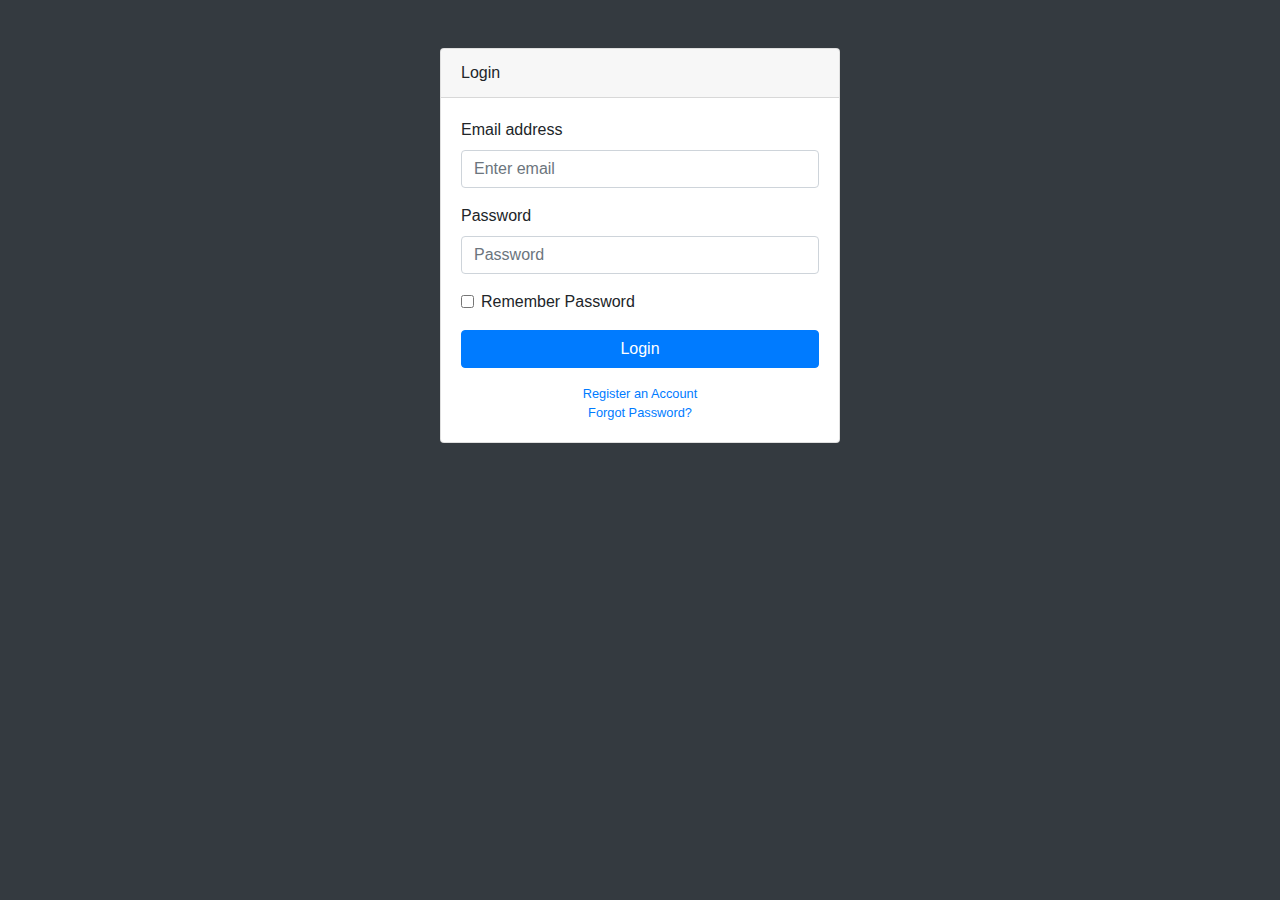
<file: docs/admin/index.html>
<!DOCTYPE html>
<html lang="en">

<head>
  <meta charset="utf-8">
  <meta http-equiv="X-UA-Compatible" content="IE=edge">
  <meta name="viewport" content="width=device-width, initial-scale=1, shrink-to-fit=no">
  <meta name="description" content="">
  <meta name="author" content="">
  <title>SB Admin - Start Bootstrap Template</title>
  <!-- Bootstrap core CSS-->
  <link href="vendor/bootstrap/css/bootstrap.min.css" rel="stylesheet">
  <!-- Custom fonts for this template-->
  <link href="vendor/font-awesome/css/font-awesome.min.css" rel="stylesheet" type="text/css">
  <!-- Custom styles for this template-->
  <link href="css/sb-admin.css" rel="stylesheet">
</head>

<body class="bg-dark">
  <div class="container">
    <div class="card card-login mx-auto mt-5">
      <div class="card-header">Login</div>
      <div class="card-body">
        <form>
          <div class="form-group">
            <label for="exampleInputEmail1">Email address</label>
            <input class="form-control" id="exampleInputEmail1" type="email" aria-describedby="emailHelp" placeholder="Enter email">
          </div>
          <div class="form-group">
            <label for="exampleInputPassword1">Password</label>
            <input class="form-control" id="exampleInputPassword1" type="password" placeholder="Password">
          </div>
          <div class="form-group">
            <div class="form-check">
              <label class="form-check-label">
                <input class="form-check-input" type="checkbox"> Remember Password</label>
            </div>
          </div>
          <a class="btn btn-primary btn-block" href="index2.html">Login</a>
        </form>
        <div class="text-center">
          <a class="d-block small mt-3" href="register.html">Register an Account</a>
          <a class="d-block small" href="forgot-password.html">Forgot Password?</a>
        </div>
      </div>
    </div>
  </div>
  <!-- Bootstrap core JavaScript-->
  <script src="vendor/jquery/jquery.min.js"></script>
  <script src="vendor/bootstrap/js/bootstrap.bundle.min.js"></script>
  <!-- Core plugin JavaScript-->
  <script src="vendor/jquery-easing/jquery.easing.min.js"></script>
</body>

</html>
</file>
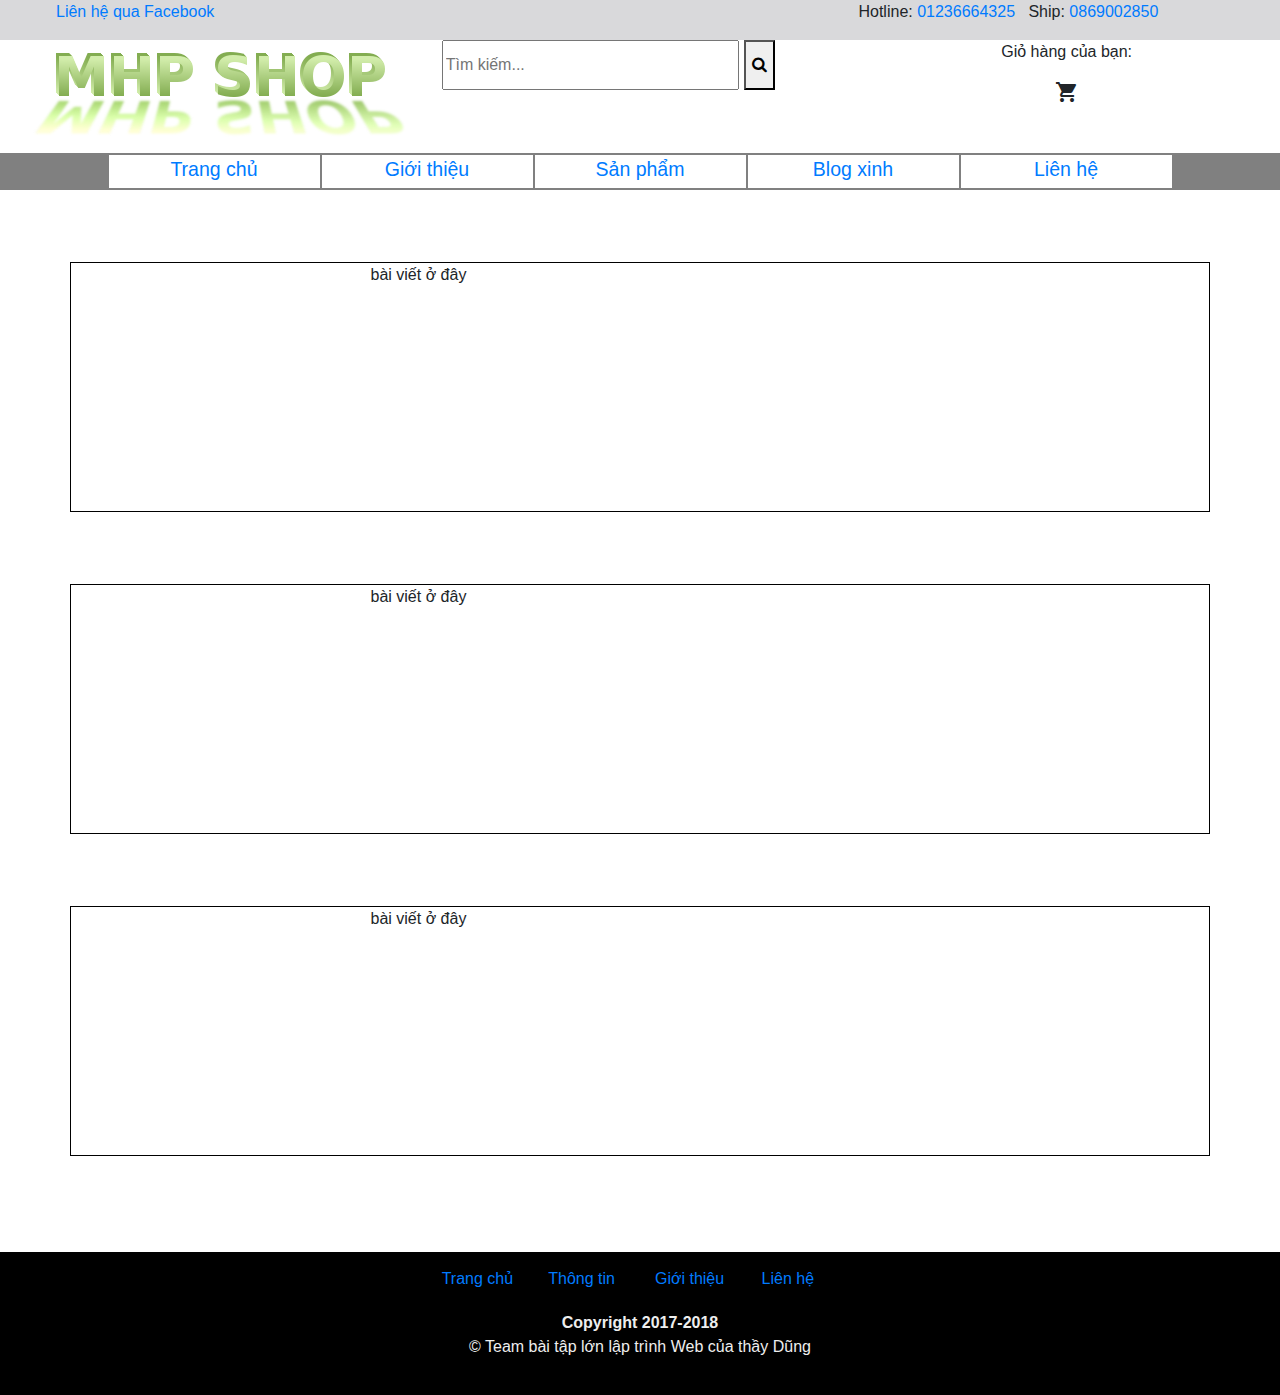
<file: docs/Blog.html>
<!DOCTYPE html>
<html>
<head>
	<title>Trang blog</title>
	<meta charset="UTF-8"/>
	<meta name="viewport" content="width=device-width, initial-scale=1, maximum-scale=1, user-scalable=no">
	<script src="lib/bootstrap4/js/bootstrap.min.js" type="text/javascript" charset="utf-8" async defer></script>
	<link rel="stylesheet" type="text/css" href="lib/bootstrap4/css/bootstrap.min.css">
	<link rel="stylesheet" type="text/css" href="style/styleindex.css">
	<link href="https://fonts.googleapis.com/icon?family=Material+Icons" rel="stylesheet">
	<link href="admin/vendor/font-awesome/css/font-awesome.min.css" rel="stylesheet" type="text/css">
</head>
<body>
	<div class="container-fluid">
		<div class="row header1"> <!-- FB và liên hệ-->

				<div  style="padding: 0px 56px;" class="col-md-5">
					<p>
						<a href="https://facebook.com/minhmui2908">Liên hệ qua Facebook</a>
					</p>

				</div>
				<div class="col-md-1">
					<!-- không có gì cả-->


				</div>


				<div style = "text-align: right;" class="col-md-5">
				<p>
					<span>
						Hotline:  	<span style = "color: blue;"><a href="tel:01236664325">01236664325</a></span>
					</span>
					&nbsp;
					<span>
						Ship:  	<span style = "color: blue;"><a href="tel:0869002850">0869002850</a></span>
					</span>


				</p>
			</div>
			</div>
				<div class="row header2"  > <!-- banner + search bar + giỏ hàng -->
				<div class="col-md-4 ">
					<!-- Logo banner cửa hàng ở đây -->
					<img src="images/logo.png" alt="logo cửa hàng ở đây">
				</div>

				<div class="col-md-4">

					<form action="">
						<input type="text" id="searchbar" placeholder="Tìm kiếm..." name="search" >
						<button type="submit" style="height: 50px"> <i class="fa fa-search"></i> </button>
					</form>
				</div>

				<div class="col-md-4" style="text-align: center;">

					<p>Giỏ hàng của bạn:</p>
					<i class="material-icons">&#xe547;</i>
				</div>
				
			</div>
			
			<div class="row navimenu">
				<div class="col-md-1"></div>
				<div class="col-md-2 navibutton"><a href="Index.html">Trang chủ</a></div>
				<div class="col-md-2 navibutton"><a href="GioiThieu.html">Giới thiệu</a></div>
				<div class="col-md-2 navibutton"><a href="SanPham.html">Sản phẩm</a></div>
				<div class="col-md-2 navibutton"><a href="Blog.html">Blog xinh</a></div>
				<div class="col-md-2 navibutton"><a href="LienHe.html">Liên hệ</a></div>
				<div class="col-md-1"></div>
			</div>
			<br>
			<br>
			<br>
			

			
			<div class="container">
				<div class="row post">
					<div class="col-md-3">
						
					</div>
					<div class="col-md-9">
						bài viết ở đây
					</div>
				</div>
				<br>
				<br>
				<br>
				

				<div class="row post">
					<div class="col-md-3">
						
					</div>
					<div class="col-md-9">
						bài viết ở đây
					</div>
				</div>
				<br>
				<br>
				<br>


				<div class="row post">
					<div class="col-md-3">
						
					</div>
					<div class="col-md-9">
						bài viết ở đây
					</div>
				</div>
			</div>



			<br>
			<br>

			<br>

<br><div style = "padding-top: 15px;" class="row copyrightfooter">
	<!-- Đoạn này viết foot dưới cùng của tất cả các trang-->
	<div class="col-md-1"></div>
	<div class="col-md-1"></div>
	<div class="col-md-1"></div>
	<div class="col-md-1"></div>
	<div class="col-md-1"><a href="Index.html">Trang chủ</a></div>
	<div class="col-md-1"><a href="Index.html">Thông tin</a></div>
	<div class="col-md-1"><a href="GioiThieu.html">Giới thiệu</a></div>
	<div class="col-md-1"><a href="LienHe.html">Liên hệ</a></div>


		<div style = "text-align: center;margin: 20px 0px;color: #eee;" class="col-md-12"><p >
			<b>Copyright 2017-2018 </b>
			<br>&copy; Team bài tập lớn lập trình Web của thầy Dũng
		</p></div>



</div>

			<script src="JS/jsindex.js" type="text/javascript" charset="utf-8" async defer></script>
		</div>
	</body>
	</html>
</file>
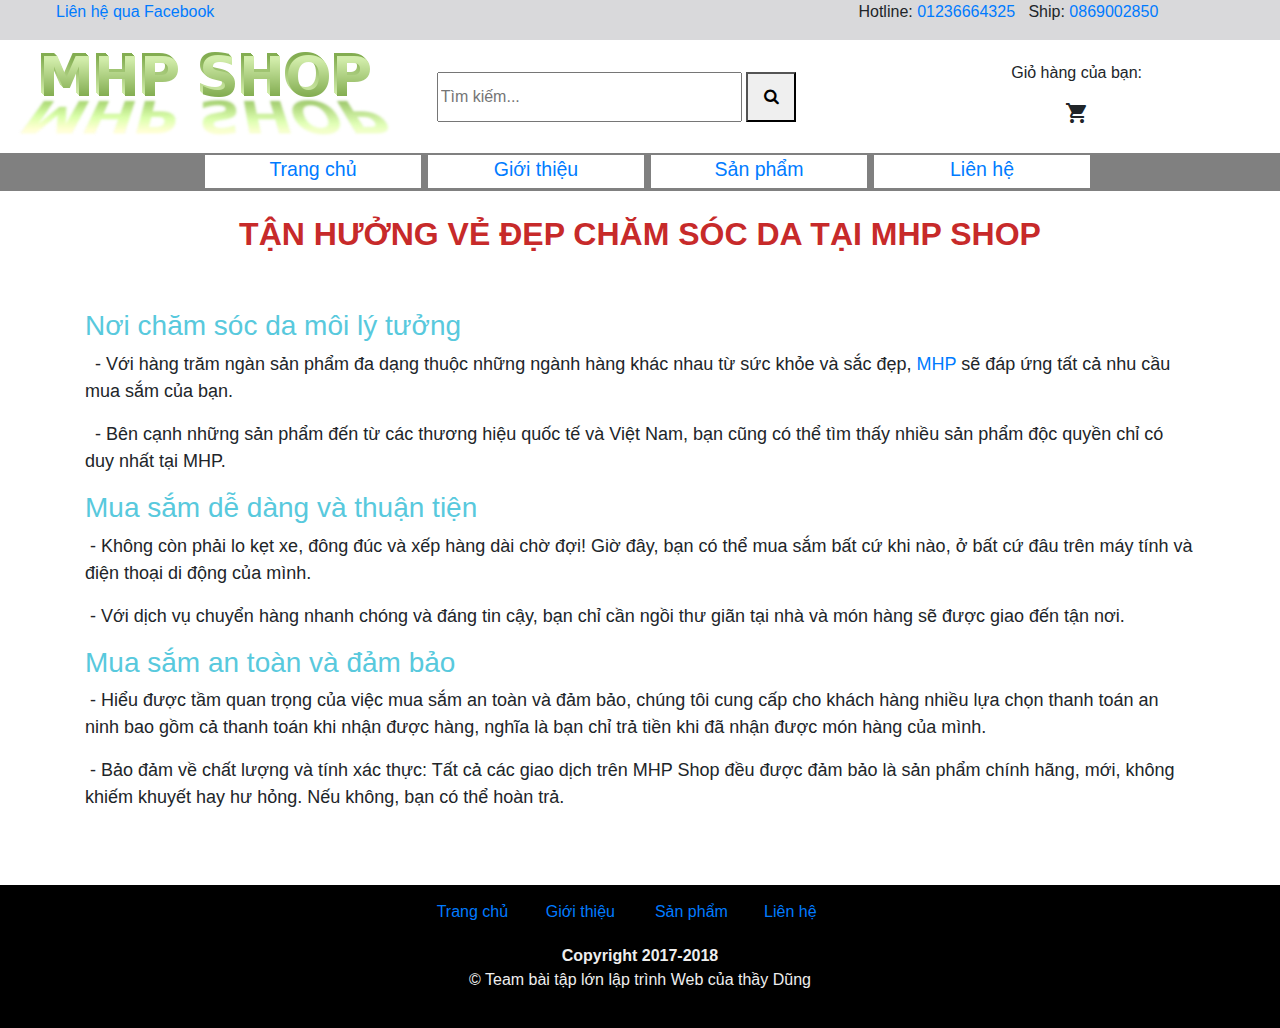
<file: docs/GioiThieu.html>
<!DOCTYPE html>
<html>
<head>
	<title>Trang giới thiệu</title>
	<meta charset="UTF-8"/>
	<meta name="viewport" content="width=device-width, initial-scale=1, maximum-scale=1, user-scalable=no">
	<script src="lib/bootstrap4/js/bootstrap.min.js" type="text/javascript" charset="utf-8" async defer></script>
	<link rel="stylesheet" type="text/css" href="lib/bootstrap4/css/bootstrap.min.css">
	<link rel="stylesheet" type="text/css" href="style/styleindex.css">
	<link href="https://fonts.googleapis.com/icon?family=Material+Icons" rel="stylesheet">
	<link href="admin/vendor/font-awesome/css/font-awesome.min.css" rel="stylesheet" type="text/css">
</head>
<body>
	<div class="container-fluid">
		<div class="row header1"> <!-- FB và liên hệ-->

			<div style="padding: 0px 56px;" class="col-md-5">
				<p>
					<a href="https://facebook.com/minhmui2908">Liên hệ qua Facebook</a>
				</p>

			</div>
			<div class="col-md-1"></div>
			

			<div style = "text-align: right;" class="col-md-5">
				<p>
					<span>
						Hotline:  	<span style = "color: blue;"><a href="tel:01236664325">01236664325</a></span>
					</span>
					&nbsp;
					<span>
						Ship:  	<span style = "color: blue;"><a href="tel:0869002850">0869002850</a></span>
					</span>


				</p>
			</div>
		</div>

	</div>
	<div class="row header2"  > <!-- banner + search bar + giỏ hàng -->
		<div class="col-md-4 " style="margin: auto;">
			<!-- Logo banner cửa hàng ở đây -->
			<img src="images/logo.png" alt="logo cửa hàng ở đây">
		</div>

		<div class="col-md-4" style="margin: auto;">

			<form action="">
				<input type="text" id="searchbar" placeholder="Tìm kiếm..." name="search" >
				<button type="submit" style="height: 50px; width: 50px; "> <i class="fa fa-search"></i> </button>
			</form>
		</div>

		<div class="col-md-4" style="text-align: center; margin: auto;">

			<p>Giỏ hàng của bạn:</p>
			<i class="material-icons">&#xe547;</i>
		</div>

	</div>

	<div class="row navimenu">
		<div class="col-md-2"></div>
		<div class="col-md-2 navibutton" style=" margin-right: 5px;"><a href="Index.html">Trang chủ</a></div>
		<div class="col-md-2 navibutton" style=" margin-right: 5px;"><a href="GioiThieu.html">Giới thiệu</a></div>
		<div class="col-md-2 navibutton" style=" margin-right: 5px;"><a href="SanPham.html">Sản phẩm</a></div>
		<div class="col-md-2 navibutton" style=" margin-right: 5px;"><a href="LienHe.html">Liên hệ</a></div>
		<div class="col-md-2"></div>
	</div>
	<br>
	<div class="container" class="col-sm-12">
		<div class="row">
			<div class="col-sm-12 center-column">

				<div style="padding-bottom: 10px">
					<h2 style="text-align: center;color:rgb(199, 42, 42) ">
						<b>
							<p>
								TẬN HƯỞNG VẺ ĐẸP CHĂM SÓC DA TẠI MHP SHOP
							</p>
						</b>
					</h2>
					<p style="text-align: center; ">
						<font face="Arial"><br></font>
					</p>
					<h3 style="color:rgb(88, 201, 221)">
						<font face="Arial">Nơi chăm sóc da môi lý tưởng</font>
					</h3>
					<p>
						<font face="Arial">
							<span style="font-size: 18px;">&nbsp - Với hàng trăm ngàn sản phẩm đa dạng thuộc những ngành hàng khác nhau từ sức khỏe và sắc đẹp, </span>
							<font color="#00ff00">
								<span style="font-size: 18px;"><a href="Index.html">MHP	</a></span>
							</font>
							<span style="font-size: 18px;"> sẽ đáp ứng tất cả nhu cầu mua sắm của bạn.</span>
						</font>
					</p>
					<p>
						<font face="Arial">
							<span style="font-size: 18px;">&nbsp - Bên cạnh những sản phẩm đến từ các thương hiệu quốc tế và Việt Nam, bạn cũng có thể tìm thấy nhiều sản phẩm độc quyền chỉ có duy nhất tại MHP.</span>
						</font>
					</p>
					<h3 style="color:rgb(88, 201, 221)">
						<font face="Arial">Mua sắm dễ dàng và thuận tiện</font>
					</h3>
					<p>
						<font face="Arial">
							<span style="font-size: 18px;">&nbsp- Không còn phải lo kẹt xe, đông đúc và xếp hàng dài chờ đợi! Giờ đây, bạn có thể mua sắm bất cứ khi nào, ở bất cứ đâu trên máy tính và điện thoại di động của mình.</span>
						</font>
					</p>
					<p>
						<font face="Arial">
							<span style="font-size: 18px;">&nbsp- Với dịch vụ chuyển hàng nhanh chóng và đáng tin cậy, bạn chỉ cần ngồi thư giãn tại nhà và món hàng sẽ được giao đến tận nơi.
							</span>
						</font>
					</p>
					<h3 style="color:rgb(88, 201, 221)">
						<font face="Arial">Mua sắm an toàn và đảm bảo</font>
					</h3>
					<p>
						<font face="Arial">
							<span style="font-size: 18px;">&nbsp- Hiểu được tầm quan trọng của việc mua sắm an toàn và đảm bảo, chúng tôi cung cấp cho khách hàng nhiều lựa chọn thanh toán an ninh bao gồm cả thanh toán khi nhận được hàng, nghĩa là bạn chỉ trả tiền khi đã nhận được món hàng của mình.</span>
						</font>
					</p>
					<p>
						<font face="Arial">
							<span style="font-size: 18px;">&nbsp- Bảo đảm về chất lượng và tính xác thực: Tất cả các giao dịch trên MHP Shop đều được đảm bảo là sản phẩm chính hãng, mới, không khiếm khuyết hay hư hỏng. Nếu không, bạn có thể hoàn trả.</span>
						</font>
					</p>
				</div>
			</div>
		</div>
	</div>



	<br>
	<br>
	<div style = "padding-top: 15px;" class="row copyrightfooter">
		<!-- Đoạn này viết foot dưới cùng của tất cả các trang-->
		<div class="col-md-1"></div>
		<div class="col-md-1"></div>
		<div class="col-md-1"></div>
		<div class="col-md-1"></div>
		<div class="col-md-1"><a href="Index.html">Trang chủ</a></div>
		<div class="col-md-1"><a href="GioiThieu.html">Giới thiệu</a></div>
		<div class="col-md-1"><a href="SanPham.html">Sản phẩm</a></div>
		<div class="col-md-1"><a href="LienHe.html">Liên hệ</a></div>
		
		
		<div style = "text-align: center;margin: 20px 0px;color: #eee;" class="col-md-12"><p >
			<b>Copyright 2017-2018 </b>
			<br>&copy; Team bài tập lớn lập trình Web của thầy Dũng
		</p></div>
		
		
	</div>

	<script src="JS/jsindex.js" type="text/javascript" charset="utf-8" async defer></script>
</div>
</body>
</html>
</file>
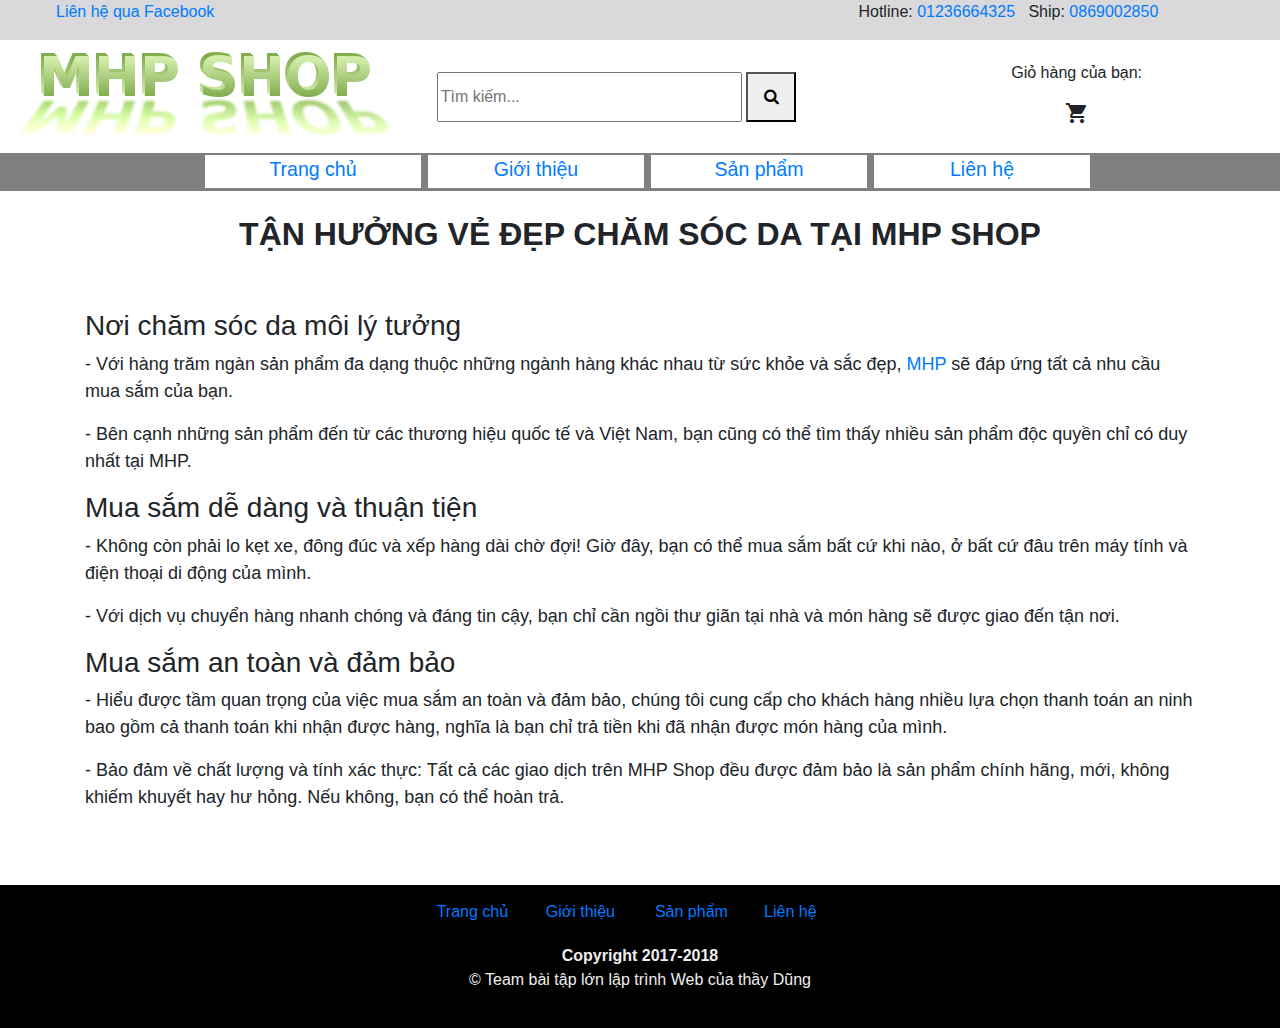
<file: docs/GioiThieu2.html>
<!DOCTYPE html>
<html>
<head>
	<title>Trang giới thiệu</title>
	<meta charset="UTF-8"/>
	<meta name="viewport" content="width=device-width, initial-scale=1, maximum-scale=1, user-scalable=no">
	<script src="lib/bootstrap4/js/bootstrap.min.js" type="text/javascript" charset="utf-8" async defer></script>
	<link rel="stylesheet" type="text/css" href="lib/bootstrap4/css/bootstrap.min.css">
	<link rel="stylesheet" type="text/css" href="style/styleindex.css">
	<link href="https://fonts.googleapis.com/icon?family=Material+Icons" rel="stylesheet">
	<link href="admin/vendor/font-awesome/css/font-awesome.min.css" rel="stylesheet" type="text/css">
</head>
<body>
	<div class="container-fluid">
		<div class="row header1"> <!-- FB và liên hệ-->

			<div style="padding: 0px 56px;" class="col-md-5">
				<p>
					<a href="https://facebook.com/minhmui2908">Liên hệ qua Facebook</a>
				</p>

			</div>
			<div class="col-md-1"></div>
			

			<div style = "text-align: right;" class="col-md-5">
				<p>
					<span>
						Hotline:  	<span style = "color: blue;"><a href="tel:01236664325">01236664325</a></span>
					</span>
					&nbsp;
					<span>
						Ship:  	<span style = "color: blue;"><a href="tel:0869002850">0869002850</a></span>
					</span>


				</p>
			</div>
		</div>

	</div>
	<div class="row header2"  > <!-- banner + search bar + giỏ hàng -->
		<div class="col-md-4 " style="margin: auto;">
			<!-- Logo banner cửa hàng ở đây -->
			<img src="images/logo.png" alt="logo cửa hàng ở đây">
		</div>

		<div class="col-md-4" style="margin: auto;">

			<form action="">
				<input type="text" id="searchbar" placeholder="Tìm kiếm..." name="search" >
				<button type="submit" style="height: 50px; width: 50px; "> <i class="fa fa-search"></i> </button>
			</form>
		</div>

		<div class="col-md-4" style="text-align: center; margin: auto;">

			<p>Giỏ hàng của bạn:</p>
			<i class="material-icons">&#xe547;</i>
		</div>

	</div>

	<div class="row navimenu">
		<div class="col-md-2"></div>
		<div class="col-md-2 navibutton" style=" margin-right: 5px;"><a href="Index.html">Trang chủ</a></div>
		<div class="col-md-2 navibutton" style=" margin-right: 5px;"><a href="GioiThieu.html">Giới thiệu</a></div>
		<div class="col-md-2 navibutton" style=" margin-right: 5px;"><a href="SanPham.html">Sản phẩm</a></div>
		<div class="col-md-2 navibutton" style=" margin-right: 5px;"><a href="LienHe.html">Liên hệ</a></div>
		<div class="col-md-2"></div>
	</div>
	<br>
	<div class="container" class="col-sm-12">
		<div class="row">
			<div class="col-sm-12 center-column">

				<div style="padding-bottom: 10px">
					<h2 style="text-align: center; ">
						<b>
							<p>
								TẬN HƯỞNG VẺ ĐẸP CHĂM SÓC DA TẠI MHP SHOP
							</p>
						</b>
					</h2>
					<p style="text-align: center; ">
						<font face="Arial"><br></font>
					</p>
					<h3>
						<font face="Arial">Nơi chăm sóc da môi lý tưởng</font>
					</h3>
					<p>
						<font face="Arial">
							<span style="font-size: 18px;">- Với hàng trăm ngàn sản phẩm đa dạng thuộc những ngành hàng khác nhau từ sức khỏe và sắc đẹp, </span>
							<font color="#00ff00">
								<span style="font-size: 18px;"><a href="Index.html">MHP	</a></span>
							</font>
							<span style="font-size: 18px;"> sẽ đáp ứng tất cả nhu cầu mua sắm của bạn.</span>
						</font>
					</p>
					<p>
						<font face="Arial">
							<span style="font-size: 18px;">- Bên cạnh những sản phẩm đến từ các thương hiệu quốc tế và Việt Nam, bạn cũng có thể tìm thấy nhiều sản phẩm độc quyền chỉ có duy nhất tại MHP.</span>
						</font>
					</p>
					<h3>
						<font face="Arial">Mua sắm dễ dàng và thuận tiện</font>
					</h3>
					<p>
						<font face="Arial">
							<span style="font-size: 18px;">- Không còn phải lo kẹt xe, đông đúc và xếp hàng dài chờ đợi! Giờ đây, bạn có thể mua sắm bất cứ khi nào, ở bất cứ đâu trên máy tính và điện thoại di động của mình.</span>
						</font>
					</p>
					<p>
						<font face="Arial">
							<span style="font-size: 18px;">- Với dịch vụ chuyển hàng nhanh chóng và đáng tin cậy, bạn chỉ cần ngồi thư giãn tại nhà và món hàng sẽ được giao đến tận nơi.
							</span>
						</font>
					</p>
					<h3>
						<font face="Arial">Mua sắm an toàn và đảm bảo</font>
					</h3>
					<p>
						<font face="Arial">
							<span style="font-size: 18px;">- Hiểu được tầm quan trọng của việc mua sắm an toàn và đảm bảo, chúng tôi cung cấp cho khách hàng nhiều lựa chọn thanh toán an ninh bao gồm cả thanh toán khi nhận được hàng, nghĩa là bạn chỉ trả tiền khi đã nhận được món hàng của mình.</span>
						</font>
					</p>
					<p>
						<font face="Arial">
							<span style="font-size: 18px;">- Bảo đảm về chất lượng và tính xác thực: Tất cả các giao dịch trên MHP Shop đều được đảm bảo là sản phẩm chính hãng, mới, không khiếm khuyết hay hư hỏng. Nếu không, bạn có thể hoàn trả.</span>
						</font>
					</p>
				</div>
			</div>
		</div>
	</div>



	<br>
	<br>
	<div style = "padding-top: 15px;" class="row copyrightfooter">
			<!-- Đoạn này viết foot dưới cùng của tất cả các trang-->
			<div class="col-md-1"></div>
			<div class="col-md-1"></div>
			<div class="col-md-1"></div>
			<div class="col-md-1"></div>
			<div class="col-md-1"><a href="Index.html">Trang chủ</a></div>
			<div class="col-md-1"><a href="GioiThieu.html">Giới thiệu</a></div>
			<div class="col-md-1"><a href="SanPham.html">Sản phẩm</a></div>
			<div class="col-md-1"><a href="LienHe.html">Liên hệ</a></div>
			
			
			<div style = "text-align: center;margin: 20px 0px;color: #eee;" class="col-md-12"><p >
				<b>Copyright 2017-2018 </b>
				<br>&copy; Team bài tập lớn lập trình Web của thầy Dũng
			</p></div>
			
			
		</div>

	<script src="JS/jsindex.js" type="text/javascript" charset="utf-8" async defer></script>
</div>
</body>
</html>
</file>
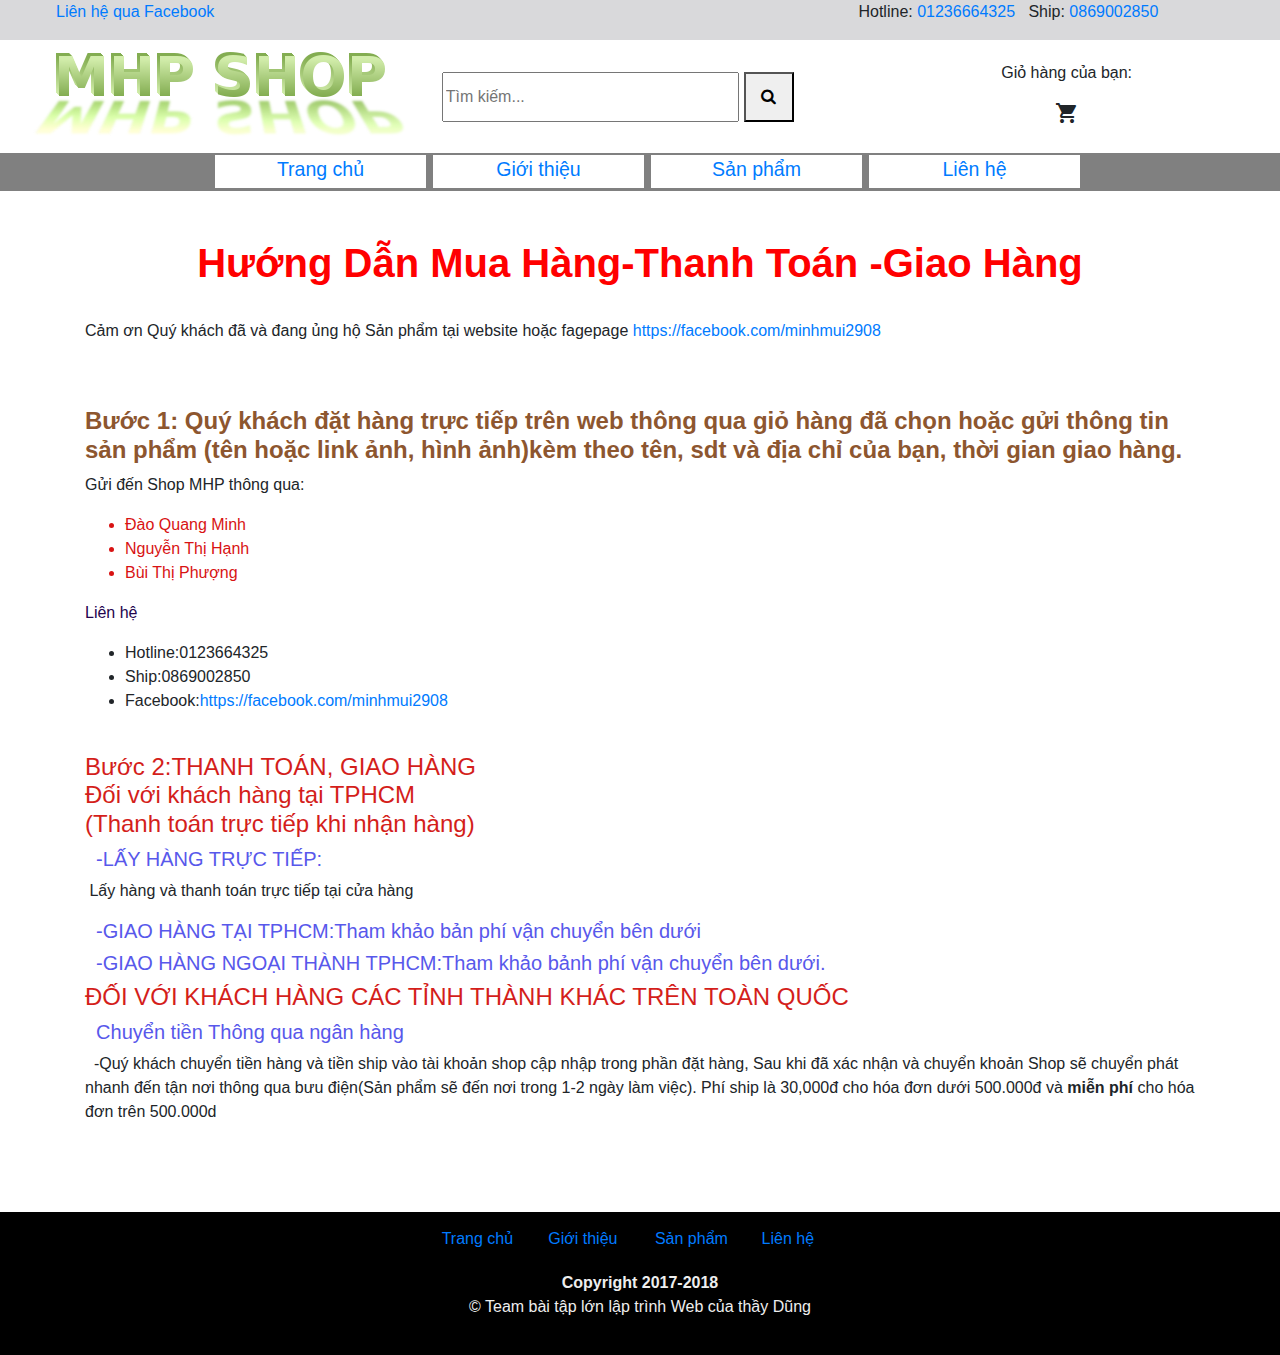
<file: docs/LienHe.html>
<!DOCTYPE html>
<html>
<head>
	<title>Trang liên hệ</title>
	<meta charset="UTF-8"/>
	<meta name="viewport" content="width=device-width, initial-scale=1, maximum-scale=1, user-scalable=no">
	<script src="lib/bootstrap4/js/bootstrap.min.js" type="text/javascript" charset="utf-8" async defer></script>
	<link rel="stylesheet" type="text/css" href="lib/bootstrap4/css/bootstrap.min.css">
	<link rel="stylesheet" type="text/css" href="style/styleindex.css">
	<link href="admin/vendor/font-awesome/css/font-awesome.min.css" rel="stylesheet" type="text/css">
	<link href="https://fonts.googleapis.com/icon?family=Material+Icons" rel="stylesheet">
</head>
<body>
	<div class="container-fluid">
		<div class="row header1"> <!-- FB và liên hệ-->

			<div style="padding: 0px 056px;" class="col-md-5">
				<p>
					<a href="https://facebook.com/minhmui2908">Liên hệ qua Facebook</a>
				</p>

			</div>
			<div class="col-md-1"></div>
			

			<div style = "text-align: right;" class="col-md-5">
				<p>
					<span>
						Hotline:  	<span style = "color: blue;"><a href="tel:01236664325">01236664325</a></span>
					</span>
					&nbsp;
					<span>
						Ship:  	<span style = "color: blue;"><a href="tel:0869002850">0869002850</a></span>
					</span>


				</p>
			</div>
		</div>
		<div class="row header2"  > <!-- banner + search bar + giỏ hàng -->
			<div class="col-md-4 " style="margin:auto;">
				<!-- Logo banner cửa hàng ở đây -->
				<img src="images/logo.png" alt="logo cửa hàng ở đây">
			</div>

			<div class="col-md-4" style="margin:auto;">

				<form action="">
					<input type="text" id="searchbar" placeholder="Tìm kiếm..." name="search" >
					<button type="submit" style="height: 50px;width: 50px;"> <i class="fa fa-search"></i> </button>
				</form>
			</div>

			<div class="col-md-4" style="text-align: center; margin:auto;">

				<p>Giỏ hàng của bạn:</p>
				<i class="material-icons">&#xe547;</i>
			</div>
			
		</div>
		
		<div class="row navimenu">
			<div class="col-md-2"></div>
			<div class="col-md-2 navibutton" style=" margin-right: 5px;"><a href="Index.html">Trang chủ</a></div>
			<div class="col-md-2 navibutton" style=" margin-right: 5px;"><a href="GioiThieu.html">Giới thiệu</a></div>
			<div class="col-md-2 navibutton" style=" margin-right: 5px;"><a href="SanPham.html">Sản phẩm</a></div>
			<div class="col-md-2 navibutton" style=" margin-right: 5px;"><a href="LienHe.html">Liên hệ</a></div>
			<div class="col-md-2"></div>
		</div>
		<br>
		<br>

		<div class="container">
			<h1 style = "text-align: center; color:red"><b>Hướng Dẫn Mua Hàng-Thanh Toán -Giao Hàng</b></h1>
			<br>
			<p>Cảm ơn Quý khách đã và đang ủng hộ Sản phẩm tại website hoặc fagepage <a href="#">https://facebook.com/minhmui2908 </a></p>
			<br>
			<br>
			<h4 style="color:rgb(141, 86, 47)"><b> Bước 1: Quý khách đặt hàng trực tiếp trên web thông qua giỏ hàng đã chọn hoặc gửi thông tin sản phẩm (tên hoặc link ảnh, hình ảnh)kèm theo tên, sdt và địa chỉ của bạn, thời gian giao hàng. </b></h4>
			<p>Gửi đến Shop MHP thông qua:</p>
			<ul style ="color:rgb(216, 19, 19)">
				<li>Đào Quang Minh</li>
				<li>Nguyễn Thị Hạnh</li>
				<li>Bùi Thị Phượng</li>
			</ul>
			<p style="color:rgb(35, 3, 78)">Liên hệ</p>
			<ul>
				<li>Hotline:0123664325</li>
				<li>Ship:0869002850</li>
				<li>Facebook:<a href="#">https://facebook.com/minhmui2908</a></li>
			</ul>
			<br>
			<h4 style="color:rgb(212, 30, 27)">Bước 2:THANH TOÁN, GIAO HÀNG <br>Đối với khách hàng tại TPHCM<br>(Thanh toán trực tiếp khi nhận hàng)
				<h5 style="color:rgb(88, 88, 235)"> &nbsp -LẤY HÀNG TRỰC TIẾP:</h5>
			</h4>
			<p>&nbspLấy hàng và thanh toán trực tiếp tại cửa hàng </p>
			<h5 style="color:rgb(88, 88, 235)">&nbsp -GIAO HÀNG TẠI TPHCM:Tham khảo bản phí vận chuyển bên dưới</h5>
			<h5 style="color:rgb(88, 88, 235)">&nbsp -GIAO HÀNG NGOẠI THÀNH TPHCM:Tham khảo bảnh phí vận chuyển bên dưới.</h5>
			<h4 style="color:rgb(212,30,27)">ĐỐI VỚI KHÁCH HÀNG CÁC TỈNH THÀNH KHÁC TRÊN TOÀN QUỐC</h4>
			<h5 style="color:rgb(88,88,235)">&nbsp Chuyển tiền Thông qua ngân hàng</h5>
			<p>&nbsp -Quý khách chuyển tiền hàng và tiền ship vào tài khoản shop cập nhập trong phần đặt hàng, Sau khi đã xác nhận và chuyển khoản Shop sẽ chuyển phát nhanh đến tận nơi thông qua bưu điện(Sản phẩm sẽ đến nơi trong 1-2 ngày làm việc). Phí ship là 30,000đ cho hóa đơn dưới 500.000đ và <b>miễn phí</b> cho hóa đơn trên 500.000d</p>

		</div>
		<br>
		<br>
		<br>
		<div style = "padding-top: 15px;" class="row copyrightfooter">
			<!-- Đoạn này viết foot dưới cùng của tất cả các trang-->
			<div class="col-md-1"></div>
			<div class="col-md-1"></div>
			<div class="col-md-1"></div>
			<div class="col-md-1"></div>
			<div class="col-md-1"><a href="Index.html">Trang chủ</a></div>
			<div class="col-md-1"><a href="GioiThieu.html">Giới thiệu</a></div>
			<div class="col-md-1"><a href="SanPham.html">Sản phẩm</a></div>
			<div class="col-md-1"><a href="LienHe.html">Liên hệ</a></div>
			
			
			<div style = "text-align: center;margin: 20px 0px;color: #eee;" class="col-md-12"><p >
				<b>Copyright 2017-2018 </b>
				<br>&copy; Team bài tập lớn lập trình Web của thầy Dũng
			</p></div>
			
			
		</div>
		<script src="JS/jsindex.js" type="text/javascript" charset="utf-8" async defer></script>
	</body>
	</html>
</file>
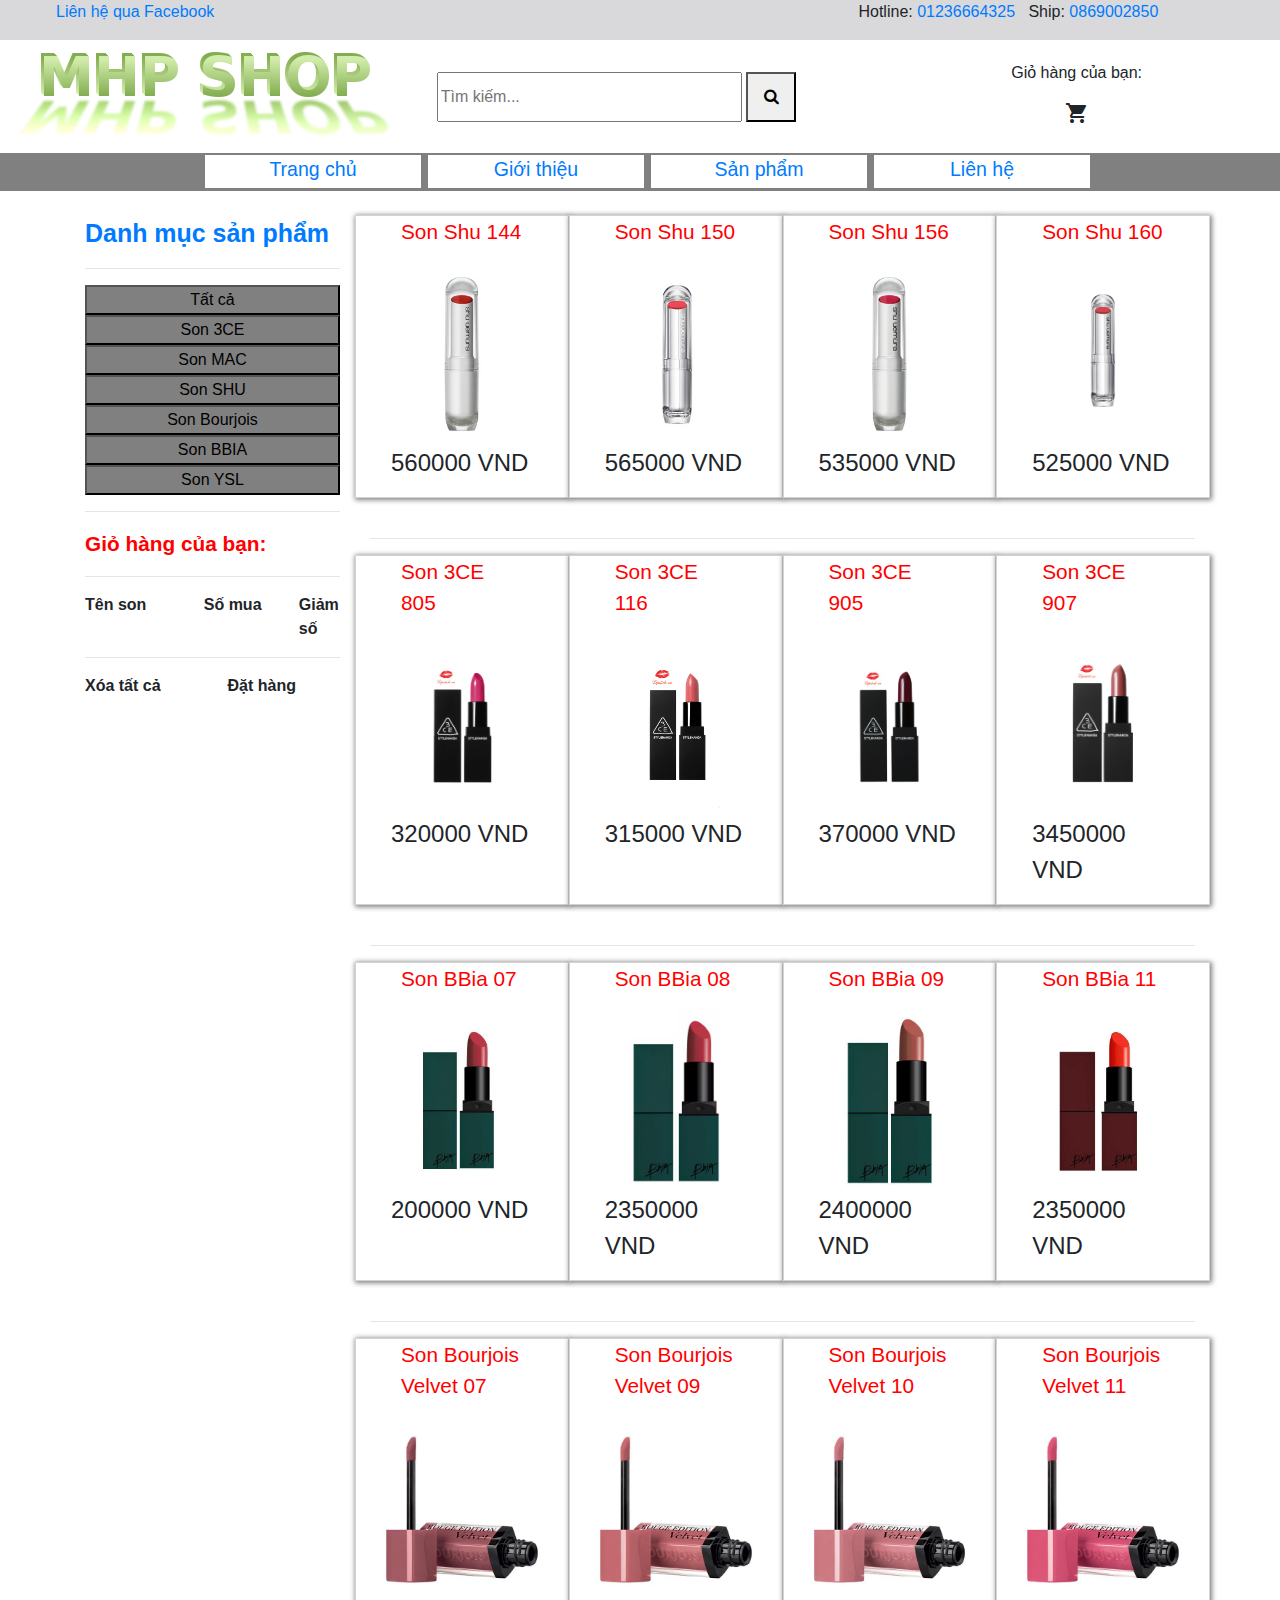
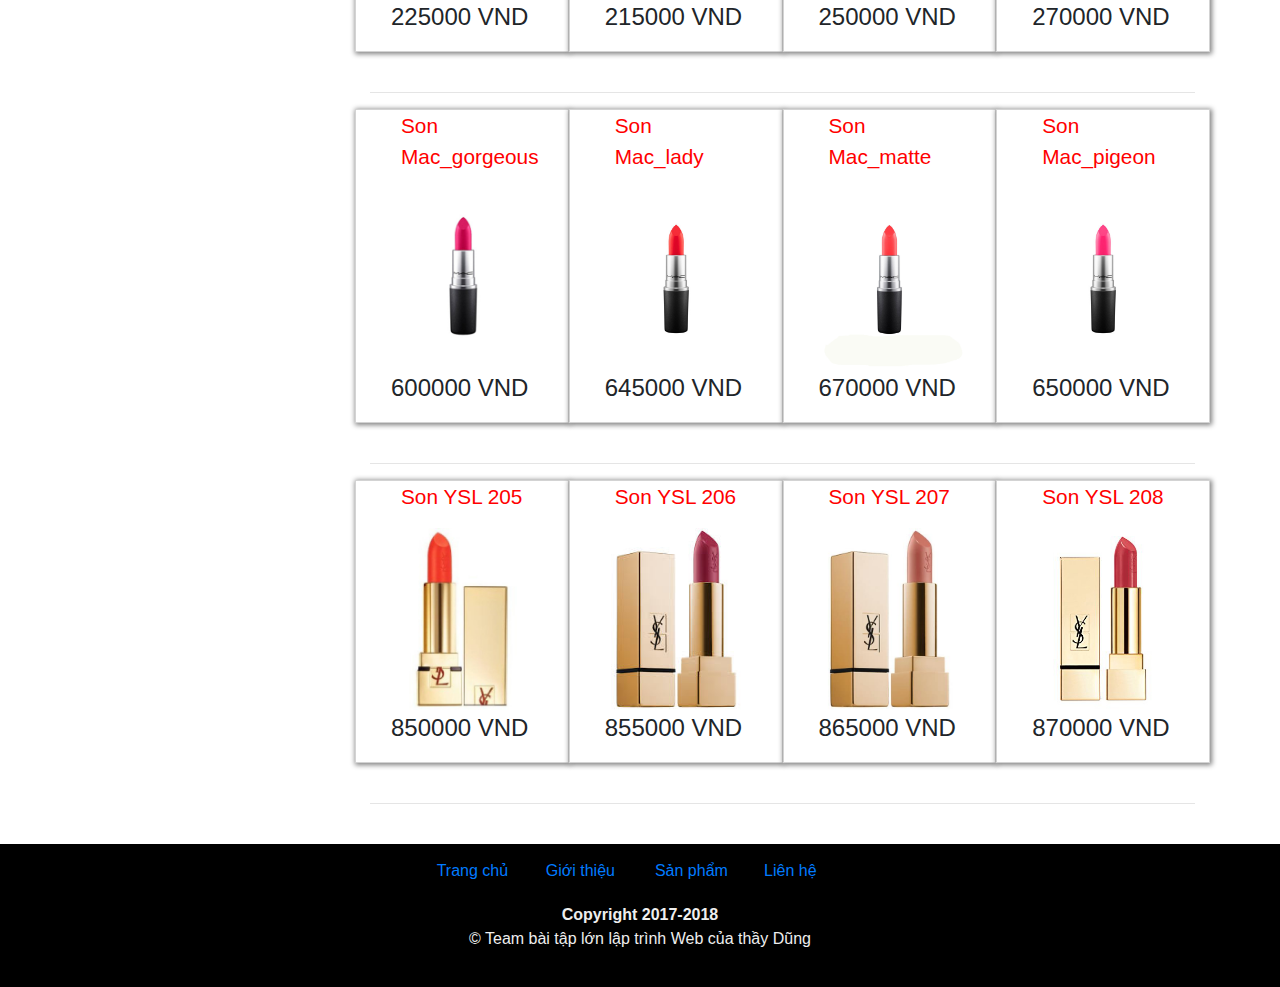
<file: docs/SanPham.html>
<!DOCTYPE html>
<html>
<head>
	<title>Trang Index</title>
	<meta charset="UTF-8"/>
	<meta name="viewport" content="width=device-width, initial-scale=1, maximum-scale=1, user-scalable=no">
	<script src="lib/bootstrap4/js/bootstrap.min.js" type="text/javascript" charset="utf-8" async defer></script>
	<link rel="stylesheet" type="text/css" href="lib/bootstrap4/css/bootstrap.min.css">
	<link rel="stylesheet" type="text/css" href="style/styleindex.css">
	<link href="https://fonts.googleapis.com/icon?family=Material+Icons" rel="stylesheet">
	<link href="admin/vendor/font-awesome/css/font-awesome.min.css" rel="stylesheet" type="text/css">
</head>
<body onload="LoadPage()">
	<div class="container-fluid">
		<div class="row header1"> <!-- FB và liên hệ-->

			<div style="padding: 0px 56px;" class="col-md-5">
				<p>
					<a href="https://facebook.com/minhmui2908">Liên hệ qua Facebook</a>
				</p>

			</div>
			<div class="col-md-1"></div>
			

			<div style = "text-align: right;" class="col-md-5">
				<p>
					<span>
						Hotline:  	<span style = "color: blue;"><a href="tel:01236664325">01236664325</a></span>
					</span>
					&nbsp;
					<span>
						Ship:  	<span style = "color: blue;"><a href="tel:0869002850">0869002850</a></span>
					</span>


				</p>
			</div>
		</div>

		</div>
			<div class="row header2"  > <!-- banner + search bar + giỏ hàng -->
				<div class="col-md-4 " style="margin:auto;">
					<!-- Logo banner cửa hàng ở đây -->
					<img src="images/logo.png" alt="logo cửa hàng ở đây">
				</div>

				<div class="col-md-4" style="margin:auto;">

					<form action="">
						<input type="text" id="searchbar" placeholder="Tìm kiếm..." name="search" >
						<button type="submit" style="height: 50px;width: 50px;"> <i class="fa fa-search"></i> </button>
					</form>
				</div>

				<div class="col-md-4" style="text-align: center; margin:auto;">

					<p>Giỏ hàng của bạn:</p>
					<i class="material-icons" onclick="showPopup()" style="cursor: pointer;">&#xe547;</i>
				</div>
				
			</div>

	<div class="row navimenu">
			<div class="col-md-2"></div>
			<div class="col-md-2 navibutton" style=" margin-right: 5px;"><a href="Index.html">Trang chủ</a></div>
			<div class="col-md-2 navibutton" style=" margin-right: 5px;"><a href="GioiThieu.html">Giới thiệu</a></div>
			<div class="col-md-2 navibutton" style=" margin-right: 5px;"><a href="SanPham.html">Sản phẩm</a></div>
			<div class="col-md-2 navibutton" style=" margin-right: 5px;"><a href="LienHe.html">Liên hệ</a></div>
			<div class="col-md-2"></div>
		</div>
	<br>

	<div class="container">
		<div class="row">
			<div class="col-md-3">
				<a href="#" onclick="LoadPage()" style="font-size: 120%;"> <b style="font-size: 130%;">Danh mục sản phẩm</b> </a>
				<hr>
				<input type="button" class="btnStyle" name="" value="Tất cả" id="btnALL" > <br>
				<input type="button" class="btnStyle" name="" value="Son 3CE" id="btn3CE"> <br>
				<input type="button" class="btnStyle" name="" value="Son MAC" id="btnMAC" > <br>
				<input type="button" class="btnStyle" name="" value="Son SHU" id="btnSHU" > <br>
				<input type="button" class="btnStyle" name="" value="Son Bourjois" id="btnBJ"> <br>
				<input type="button" class="btnStyle" name="" value="Son BBIA" id="btnBBIA"> <br>
				<input type="button" class="btnStyle" name="" value="Son YSL" id="btnYSL"> <br>
				<hr>
				<b style="font-size:130%;color:red">Giỏ hàng của bạn: </b> <br> <hr>
				<div>
					<table id="cartHTML">
							<div class="row">
								<div class="col-md-5" id="cartName">
									<b>Tên son</b> <br>
								</div>
								<div class="col-md-4" id="cartQuantity">
									<b>Số mua</b> <br>
								</div>
								<div class="col-md-2" id="minus">
									<b>Giảm số</b> <br>
								</div>
							</div>
							<hr>
							<div class="row" id="cartFunction">
								<div class="col-md-6" onclick="removeAll()" style="cursor: pointer;"><b> Xóa tất cả </b></div>
								<div class="col-md-6" onclick="MoneyComing()" style="cursor: pointer;"><b>Đặt hàng</b></div>
							</div>
					</table>
				</div>
			</div>
			<div class="col-md-9"  id="ProduceShow">

			</div>

		</div>

	</div>
	<br>
	<div style = "padding-top: 15px;" class="row copyrightfooter">
			<!-- Đoạn này viết foot dưới cùng của tất cả các trang-->
			<div class="col-md-1"></div>
			<div class="col-md-1"></div>
			<div class="col-md-1"></div>
			<div class="col-md-1"></div>
			<div class="col-md-1"><a href="Index.html">Trang chủ</a></div>
			<div class="col-md-1"><a href="GioiThieu.html">Giới thiệu</a></div>
			<div class="col-md-1"><a href="SanPham.html">Sản phẩm</a></div>
			<div class="col-md-1"><a href="LienHe.html">Liên hệ</a></div>
			
			
			<div style = "text-align: center;margin: 20px 0px;color: #eee;" class="col-md-12"><p >
				<b>Copyright 2017-2018 </b>
				<br>&copy; Team bài tập lớn lập trình Web của thầy Dũng
			</p></div>
			
			
		</div>


</div>

<script src="lib/jquery-3.3.1.min.js" type="text/javascript" charset="utf-8" async defer></script>
<script src="JS/jsSanPham.js" type="text/javascript" charset="utf-8" async defer></script>
</div>
</body>
</html>
</file>
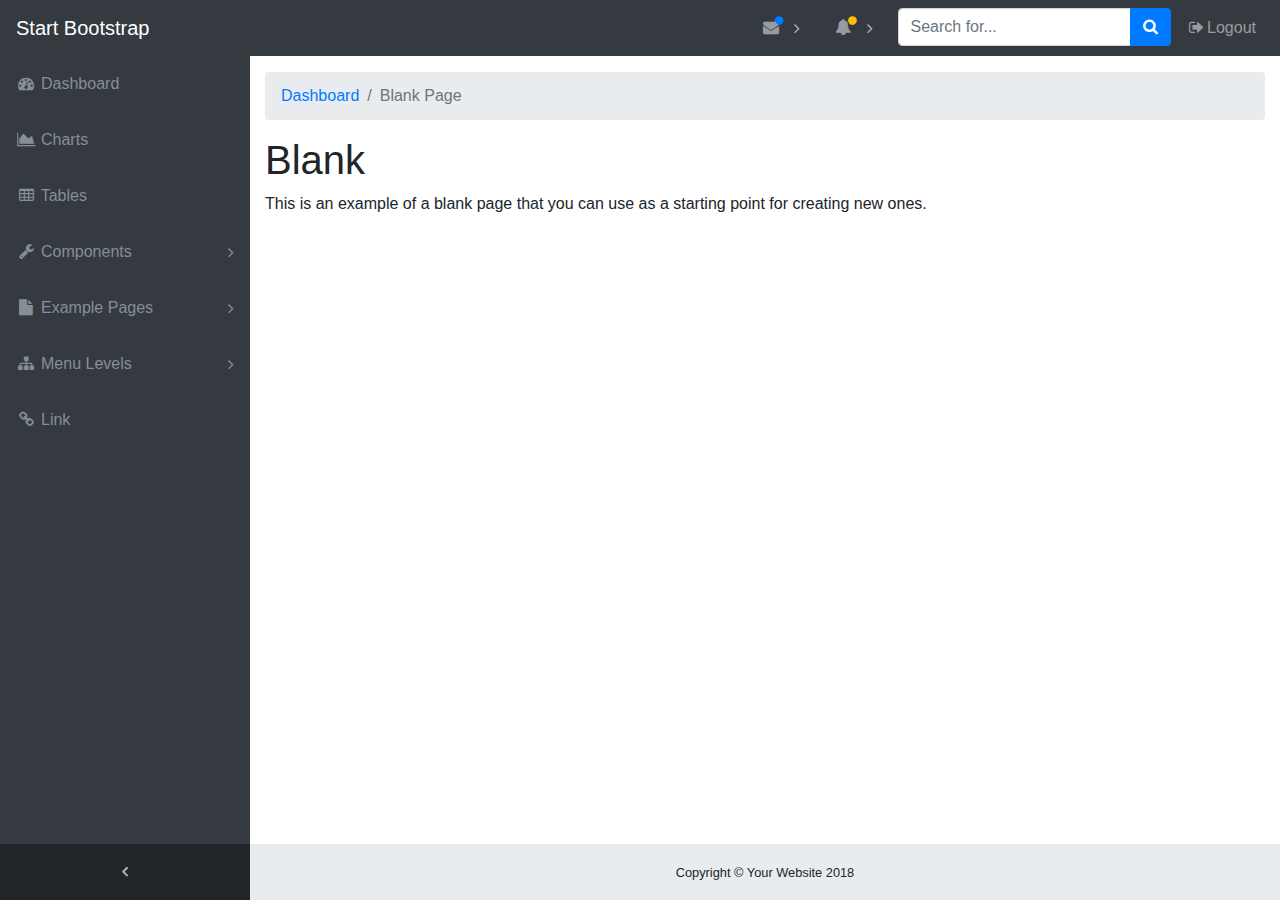
<file: docs/admin/blank.html>
<!DOCTYPE html>
<html lang="en">

<head>
  <meta charset="utf-8">
  <meta http-equiv="X-UA-Compatible" content="IE=edge">
  <meta name="viewport" content="width=device-width, initial-scale=1, shrink-to-fit=no">
  <meta name="description" content="">
  <meta name="author" content="">
  <title>SB Admin - Start Bootstrap Template</title>
  <!-- Bootstrap core CSS-->
  <link href="vendor/bootstrap/css/bootstrap.min.css" rel="stylesheet">
  <!-- Custom fonts for this template-->
  <link href="vendor/font-awesome/css/font-awesome.min.css" rel="stylesheet" type="text/css">
  <!-- Custom styles for this template-->
  <link href="css/sb-admin.css" rel="stylesheet">
</head>

<body class="fixed-nav sticky-footer bg-dark" id="page-top">
  <!-- Navigation-->
  <nav class="navbar navbar-expand-lg navbar-dark bg-dark fixed-top" id="mainNav">
    <a class="navbar-brand" href="index2.html">Start Bootstrap</a>
    <button class="navbar-toggler navbar-toggler-right" type="button" data-toggle="collapse" data-target="#navbarResponsive" aria-controls="navbarResponsive" aria-expanded="false" aria-label="Toggle navigation">
      <span class="navbar-toggler-icon"></span>
    </button>
    <div class="collapse navbar-collapse" id="navbarResponsive">
      <ul class="navbar-nav navbar-sidenav" id="exampleAccordion">
        <li class="nav-item" data-toggle="tooltip" data-placement="right" title="Dashboard">
          <a class="nav-link" href="index2.html">
            <i class="fa fa-fw fa-dashboard"></i>
            <span class="nav-link-text">Dashboard</span>
          </a>
        </li>
        <li class="nav-item" data-toggle="tooltip" data-placement="right" title="Charts">
          <a class="nav-link" href="charts.html">
            <i class="fa fa-fw fa-area-chart"></i>
            <span class="nav-link-text">Charts</span>
          </a>
        </li>
        <li class="nav-item" data-toggle="tooltip" data-placement="right" title="Tables">
          <a class="nav-link" href="tables.html">
            <i class="fa fa-fw fa-table"></i>
            <span class="nav-link-text">Tables</span>
          </a>
        </li>
        <li class="nav-item" data-toggle="tooltip" data-placement="right" title="Components">
          <a class="nav-link nav-link-collapse collapsed" data-toggle="collapse" href="#collapseComponents" data-parent="#exampleAccordion">
            <i class="fa fa-fw fa-wrench"></i>
            <span class="nav-link-text">Components</span>
          </a>
          <ul class="sidenav-second-level collapse" id="collapseComponents">
            <li>
              <a href="navbar.html">Navbar</a>
            </li>
            <li>
              <a href="cards.html">Cards</a>
            </li>
          </ul>
        </li>
        <li class="nav-item" data-toggle="tooltip" data-placement="right" title="Example Pages">
          <a class="nav-link nav-link-collapse collapsed" data-toggle="collapse" href="#collapseExamplePages" data-parent="#exampleAccordion">
            <i class="fa fa-fw fa-file"></i>
            <span class="nav-link-text">Example Pages</span>
          </a>
          <ul class="sidenav-second-level collapse" id="collapseExamplePages">
            <li>
              <a href="index.html">index Page</a>
            </li>
            <li>
              <a href="register.html">Registration Page</a>
            </li>
            <li>
              <a href="forgot-password.html">Forgot Password Page</a>
            </li>
            <li>
              <a href="blank.html">Blank Page</a>
            </li>
          </ul>
        </li>
        <li class="nav-item" data-toggle="tooltip" data-placement="right" title="Menu Levels">
          <a class="nav-link nav-link-collapse collapsed" data-toggle="collapse" href="#collapseMulti" data-parent="#exampleAccordion">
            <i class="fa fa-fw fa-sitemap"></i>
            <span class="nav-link-text">Menu Levels</span>
          </a>
          <ul class="sidenav-second-level collapse" id="collapseMulti">
            <li>
              <a href="#">Second Level Item</a>
            </li>
            <li>
              <a href="#">Second Level Item</a>
            </li>
            <li>
              <a href="#">Second Level Item</a>
            </li>
            <li>
              <a class="nav-link-collapse collapsed" data-toggle="collapse" href="#collapseMulti2">Third Level</a>
              <ul class="sidenav-third-level collapse" id="collapseMulti2">
                <li>
                  <a href="#">Third Level Item</a>
                </li>
                <li>
                  <a href="#">Third Level Item</a>
                </li>
                <li>
                  <a href="#">Third Level Item</a>
                </li>
              </ul>
            </li>
          </ul>
        </li>
        <li class="nav-item" data-toggle="tooltip" data-placement="right" title="Link">
          <a class="nav-link" href="#">
            <i class="fa fa-fw fa-link"></i>
            <span class="nav-link-text">Link</span>
          </a>
        </li>
      </ul>
      <ul class="navbar-nav sidenav-toggler">
        <li class="nav-item">
          <a class="nav-link text-center" id="sidenavToggler">
            <i class="fa fa-fw fa-angle-left"></i>
          </a>
        </li>
      </ul>
      <ul class="navbar-nav ml-auto">
        <li class="nav-item dropdown">
          <a class="nav-link dropdown-toggle mr-lg-2" id="messagesDropdown" href="#" data-toggle="dropdown" aria-haspopup="true" aria-expanded="false">
            <i class="fa fa-fw fa-envelope"></i>
            <span class="d-lg-none">Messages
              <span class="badge badge-pill badge-primary">12 New</span>
            </span>
            <span class="indicator text-primary d-none d-lg-block">
              <i class="fa fa-fw fa-circle"></i>
            </span>
          </a>
          <div class="dropdown-menu" aria-labelledby="messagesDropdown">
            <h6 class="dropdown-header">New Messages:</h6>
            <div class="dropdown-divider"></div>
            <a class="dropdown-item" href="#">
              <strong>David Miller</strong>
              <span class="small float-right text-muted">11:21 AM</span>
              <div class="dropdown-message small">Hey there! This new version of SB Admin is pretty awesome! These messages clip off when they reach the end of the box so they don't overflow over to the sides!</div>
            </a>
            <div class="dropdown-divider"></div>
            <a class="dropdown-item" href="#">
              <strong>Jane Smith</strong>
              <span class="small float-right text-muted">11:21 AM</span>
              <div class="dropdown-message small">I was wondering if you could meet for an appointment at 3:00 instead of 4:00. Thanks!</div>
            </a>
            <div class="dropdown-divider"></div>
            <a class="dropdown-item" href="#">
              <strong>John Doe</strong>
              <span class="small float-right text-muted">11:21 AM</span>
              <div class="dropdown-message small">I've sent the final files over to you for review. When you're able to sign off of them let me know and we can discuss distribution.</div>
            </a>
            <div class="dropdown-divider"></div>
            <a class="dropdown-item small" href="#">View all messages</a>
          </div>
        </li>
        <li class="nav-item dropdown">
          <a class="nav-link dropdown-toggle mr-lg-2" id="alertsDropdown" href="#" data-toggle="dropdown" aria-haspopup="true" aria-expanded="false">
            <i class="fa fa-fw fa-bell"></i>
            <span class="d-lg-none">Alerts
              <span class="badge badge-pill badge-warning">6 New</span>
            </span>
            <span class="indicator text-warning d-none d-lg-block">
              <i class="fa fa-fw fa-circle"></i>
            </span>
          </a>
          <div class="dropdown-menu" aria-labelledby="alertsDropdown">
            <h6 class="dropdown-header">New Alerts:</h6>
            <div class="dropdown-divider"></div>
            <a class="dropdown-item" href="#">
              <span class="text-success">
                <strong>
                  <i class="fa fa-long-arrow-up fa-fw"></i>Status Update</strong>
              </span>
              <span class="small float-right text-muted">11:21 AM</span>
              <div class="dropdown-message small">This is an automated server response message. All systems are online.</div>
            </a>
            <div class="dropdown-divider"></div>
            <a class="dropdown-item" href="#">
              <span class="text-danger">
                <strong>
                  <i class="fa fa-long-arrow-down fa-fw"></i>Status Update</strong>
              </span>
              <span class="small float-right text-muted">11:21 AM</span>
              <div class="dropdown-message small">This is an automated server response message. All systems are online.</div>
            </a>
            <div class="dropdown-divider"></div>
            <a class="dropdown-item" href="#">
              <span class="text-success">
                <strong>
                  <i class="fa fa-long-arrow-up fa-fw"></i>Status Update</strong>
              </span>
              <span class="small float-right text-muted">11:21 AM</span>
              <div class="dropdown-message small">This is an automated server response message. All systems are online.</div>
            </a>
            <div class="dropdown-divider"></div>
            <a class="dropdown-item small" href="#">View all alerts</a>
          </div>
        </li>
        <li class="nav-item">
          <form class="form-inline my-2 my-lg-0 mr-lg-2">
            <div class="input-group">
              <input class="form-control" type="text" placeholder="Search for...">
              <span class="input-group-append">
                <button class="btn btn-primary" type="button">
                  <i class="fa fa-search"></i>
                </button>
              </span>
            </div>
          </form>
        </li>
        <li class="nav-item">
          <a class="nav-link" data-toggle="modal" data-target="#exampleModal">
            <i class="fa fa-fw fa-sign-out"></i>Logout</a>
        </li>
      </ul>
    </div>
  </nav>
  <div class="content-wrapper">
    <div class="container-fluid">
      <!-- Breadcrumbs-->
      <ol class="breadcrumb">
        <li class="breadcrumb-item">
          <a href="index2.html">Dashboard</a>
        </li>
        <li class="breadcrumb-item active">Blank Page</li>
      </ol>
      <div class="row">
        <div class="col-12">
          <h1>Blank</h1>
          <p>This is an example of a blank page that you can use as a starting point for creating new ones.</p>
        </div>
      </div>
    </div>
    <!-- /.container-fluid-->
    <!-- /.content-wrapper-->
    <footer class="sticky-footer">
      <div class="container">
        <div class="text-center">
          <small>Copyright © Your Website 2018</small>
        </div>
      </div>
    </footer>
    <!-- Scroll to Top Button-->
    <a class="scroll-to-top rounded" href="#page-top">
      <i class="fa fa-angle-up"></i>
    </a>
    <!-- Logout Modal-->
    <div class="modal fade" id="exampleModal" tabindex2="-1" role="dialog" aria-labelledby="exampleModalLabel" aria-hidden="true">
      <div class="modal-dialog" role="document">
        <div class="modal-content">
          <div class="modal-header">
            <h5 class="modal-title" id="exampleModalLabel">Ready to Leave?</h5>
            <button class="close" type="button" data-dismiss="modal" aria-label="Close">
              <span aria-hidden="true">×</span>
            </button>
          </div>
          <div class="modal-body">Select "Logout" below if you are ready to end your current session.</div>
          <div class="modal-footer">
            <button class="btn btn-secondary" type="button" data-dismiss="modal">Cancel</button>
            <a class="btn btn-primary" href="index.html">Logout</a>
          </div>
        </div>
      </div>
    </div>
    <!-- Bootstrap core JavaScript-->
    <script src="vendor/jquery/jquery.min.js"></script>
    <script src="vendor/bootstrap/js/bootstrap.bundle.min.js"></script>
    <!-- Core plugin JavaScript-->
    <script src="vendor/jquery-easing/jquery.easing.min.js"></script>
    <!-- Custom scripts for all pages-->
    <script src="js/sb-admin.min.js"></script>
  </div>
</body>

</html>
</file>
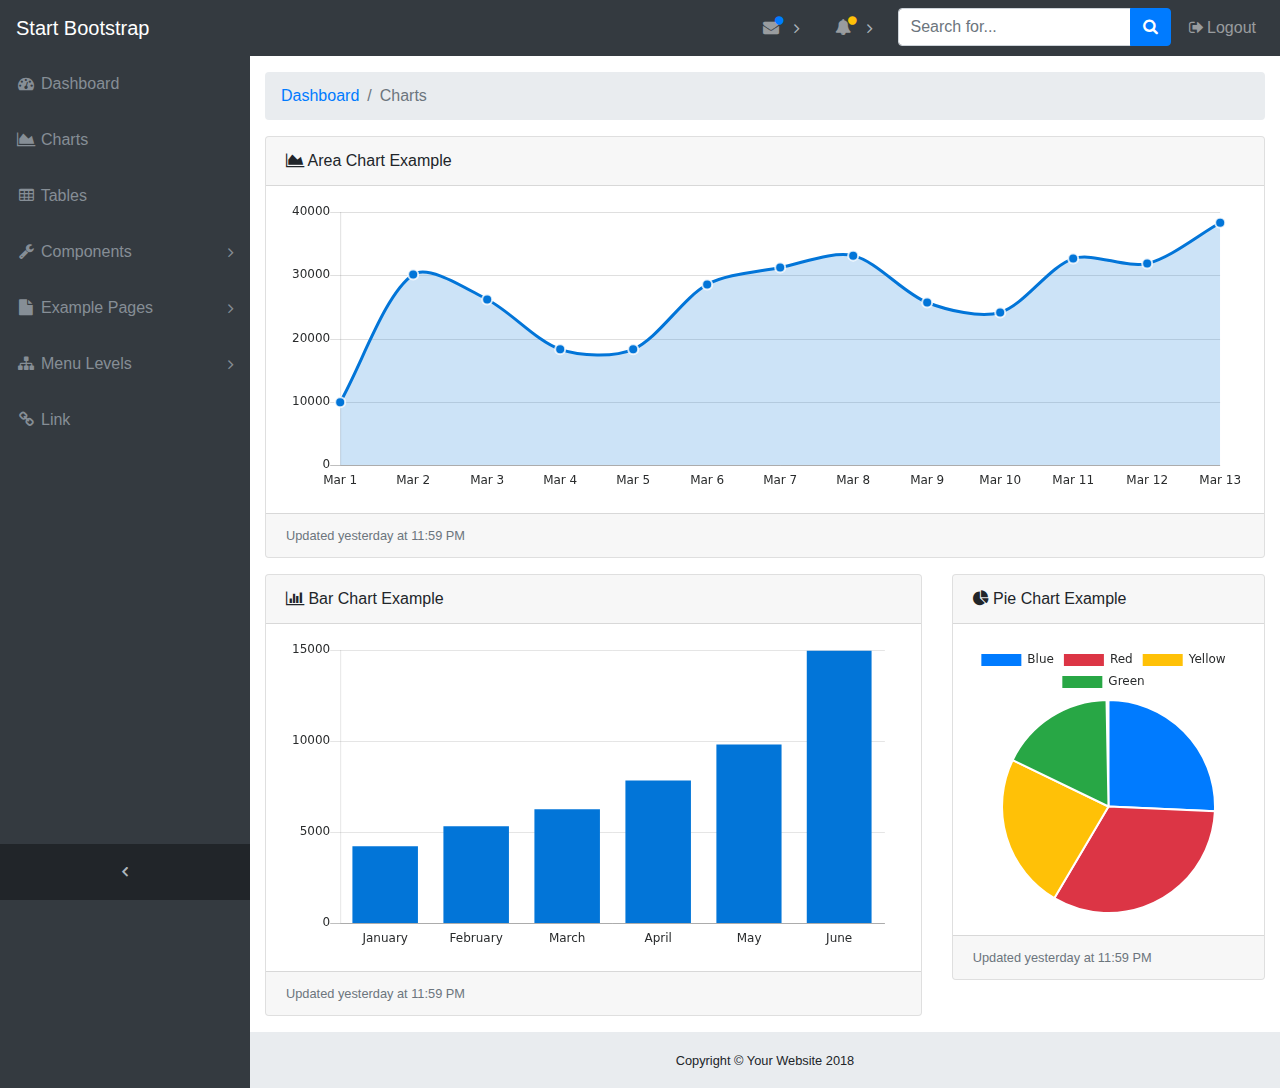
<file: docs/admin/charts.html>
<!DOCTYPE html>
<html lang="en">

<head>
  <meta charset="utf-8">
  <meta http-equiv="X-UA-Compatible" content="IE=edge">
  <meta name="viewport" content="width=device-width, initial-scale=1, shrink-to-fit=no">
  <meta name="description" content="">
  <meta name="author" content="">
  <title>SB Admin - Start Bootstrap Template</title>
  <!-- Bootstrap core CSS-->
  <link href="vendor/bootstrap/css/bootstrap.min.css" rel="stylesheet">
  <!-- Custom fonts for this template-->
  <link href="vendor/font-awesome/css/font-awesome.min.css" rel="stylesheet" type="text/css">
  <!-- Custom styles for this template-->
  <link href="css/sb-admin.css" rel="stylesheet">
</head>

<body class="fixed-nav sticky-footer bg-dark" id="page-top">
  <!-- Navigation-->
  <nav class="navbar navbar-expand-lg navbar-dark bg-dark fixed-top" id="mainNav">
    <a class="navbar-brand" href="index2.html">Start Bootstrap</a>
    <button class="navbar-toggler navbar-toggler-right" type="button" data-toggle="collapse" data-target="#navbarResponsive" aria-controls="navbarResponsive" aria-expanded="false" aria-label="Toggle navigation">
      <span class="navbar-toggler-icon"></span>
    </button>
    <div class="collapse navbar-collapse" id="navbarResponsive">
      <ul class="navbar-nav navbar-sidenav" id="exampleAccordion">
        <li class="nav-item" data-toggle="tooltip" data-placement="right" title="Dashboard">
          <a class="nav-link" href="index2.html">
            <i class="fa fa-fw fa-dashboard"></i>
            <span class="nav-link-text">Dashboard</span>
          </a>
        </li>
        <li class="nav-item" data-toggle="tooltip" data-placement="right" title="Charts">
          <a class="nav-link" href="charts.html">
            <i class="fa fa-fw fa-area-chart"></i>
            <span class="nav-link-text">Charts</span>
          </a>
        </li>
        <li class="nav-item" data-toggle="tooltip" data-placement="right" title="Tables">
          <a class="nav-link" href="tables.html">
            <i class="fa fa-fw fa-table"></i>
            <span class="nav-link-text">Tables</span>
          </a>
        </li>
        <li class="nav-item" data-toggle="tooltip" data-placement="right" title="Components">
          <a class="nav-link nav-link-collapse collapsed" data-toggle="collapse" href="#collapseComponents" data-parent="#exampleAccordion">
            <i class="fa fa-fw fa-wrench"></i>
            <span class="nav-link-text">Components</span>
          </a>
          <ul class="sidenav-second-level collapse" id="collapseComponents">
            <li>
              <a href="navbar.html">Navbar</a>
            </li>
            <li>
              <a href="cards.html">Cards</a>
            </li>
          </ul>
        </li>
        <li class="nav-item" data-toggle="tooltip" data-placement="right" title="Example Pages">
          <a class="nav-link nav-link-collapse collapsed" data-toggle="collapse" href="#collapseExamplePages" data-parent="#exampleAccordion">
            <i class="fa fa-fw fa-file"></i>
            <span class="nav-link-text">Example Pages</span>
          </a>
          <ul class="sidenav-second-level collapse" id="collapseExamplePages">
            <li>
              <a href="index.html">index Page</a>
            </li>
            <li>
              <a href="register.html">Registration Page</a>
            </li>
            <li>
              <a href="forgot-password.html">Forgot Password Page</a>
            </li>
            <li>
              <a href="blank.html">Blank Page</a>
            </li>
          </ul>
        </li>
        <li class="nav-item" data-toggle="tooltip" data-placement="right" title="Menu Levels">
          <a class="nav-link nav-link-collapse collapsed" data-toggle="collapse" href="#collapseMulti" data-parent="#exampleAccordion">
            <i class="fa fa-fw fa-sitemap"></i>
            <span class="nav-link-text">Menu Levels</span>
          </a>
          <ul class="sidenav-second-level collapse" id="collapseMulti">
            <li>
              <a href="#">Second Level Item</a>
            </li>
            <li>
              <a href="#">Second Level Item</a>
            </li>
            <li>
              <a href="#">Second Level Item</a>
            </li>
            <li>
              <a class="nav-link-collapse collapsed" data-toggle="collapse" href="#collapseMulti2">Third Level</a>
              <ul class="sidenav-third-level collapse" id="collapseMulti2">
                <li>
                  <a href="#">Third Level Item</a>
                </li>
                <li>
                  <a href="#">Third Level Item</a>
                </li>
                <li>
                  <a href="#">Third Level Item</a>
                </li>
              </ul>
            </li>
          </ul>
        </li>
        <li class="nav-item" data-toggle="tooltip" data-placement="right" title="Link">
          <a class="nav-link" href="#">
            <i class="fa fa-fw fa-link"></i>
            <span class="nav-link-text">Link</span>
          </a>
        </li>
      </ul>
      <ul class="navbar-nav sidenav-toggler">
        <li class="nav-item">
          <a class="nav-link text-center" id="sidenavToggler">
            <i class="fa fa-fw fa-angle-left"></i>
          </a>
        </li>
      </ul>
      <ul class="navbar-nav ml-auto">
        <li class="nav-item dropdown">
          <a class="nav-link dropdown-toggle mr-lg-2" id="messagesDropdown" href="#" data-toggle="dropdown" aria-haspopup="true" aria-expanded="false">
            <i class="fa fa-fw fa-envelope"></i>
            <span class="d-lg-none">Messages
              <span class="badge badge-pill badge-primary">12 New</span>
            </span>
            <span class="indicator text-primary d-none d-lg-block">
              <i class="fa fa-fw fa-circle"></i>
            </span>
          </a>
          <div class="dropdown-menu" aria-labelledby="messagesDropdown">
            <h6 class="dropdown-header">New Messages:</h6>
            <div class="dropdown-divider"></div>
            <a class="dropdown-item" href="#">
              <strong>David Miller</strong>
              <span class="small float-right text-muted">11:21 AM</span>
              <div class="dropdown-message small">Hey there! This new version of SB Admin is pretty awesome! These messages clip off when they reach the end of the box so they don't overflow over to the sides!</div>
            </a>
            <div class="dropdown-divider"></div>
            <a class="dropdown-item" href="#">
              <strong>Jane Smith</strong>
              <span class="small float-right text-muted">11:21 AM</span>
              <div class="dropdown-message small">I was wondering if you could meet for an appointment at 3:00 instead of 4:00. Thanks!</div>
            </a>
            <div class="dropdown-divider"></div>
            <a class="dropdown-item" href="#">
              <strong>John Doe</strong>
              <span class="small float-right text-muted">11:21 AM</span>
              <div class="dropdown-message small">I've sent the final files over to you for review. When you're able to sign off of them let me know and we can discuss distribution.</div>
            </a>
            <div class="dropdown-divider"></div>
            <a class="dropdown-item small" href="#">View all messages</a>
          </div>
        </li>
        <li class="nav-item dropdown">
          <a class="nav-link dropdown-toggle mr-lg-2" id="alertsDropdown" href="#" data-toggle="dropdown" aria-haspopup="true" aria-expanded="false">
            <i class="fa fa-fw fa-bell"></i>
            <span class="d-lg-none">Alerts
              <span class="badge badge-pill badge-warning">6 New</span>
            </span>
            <span class="indicator text-warning d-none d-lg-block">
              <i class="fa fa-fw fa-circle"></i>
            </span>
          </a>
          <div class="dropdown-menu" aria-labelledby="alertsDropdown">
            <h6 class="dropdown-header">New Alerts:</h6>
            <div class="dropdown-divider"></div>
            <a class="dropdown-item" href="#">
              <span class="text-success">
                <strong>
                  <i class="fa fa-long-arrow-up fa-fw"></i>Status Update</strong>
              </span>
              <span class="small float-right text-muted">11:21 AM</span>
              <div class="dropdown-message small">This is an automated server response message. All systems are online.</div>
            </a>
            <div class="dropdown-divider"></div>
            <a class="dropdown-item" href="#">
              <span class="text-danger">
                <strong>
                  <i class="fa fa-long-arrow-down fa-fw"></i>Status Update</strong>
              </span>
              <span class="small float-right text-muted">11:21 AM</span>
              <div class="dropdown-message small">This is an automated server response message. All systems are online.</div>
            </a>
            <div class="dropdown-divider"></div>
            <a class="dropdown-item" href="#">
              <span class="text-success">
                <strong>
                  <i class="fa fa-long-arrow-up fa-fw"></i>Status Update</strong>
              </span>
              <span class="small float-right text-muted">11:21 AM</span>
              <div class="dropdown-message small">This is an automated server response message. All systems are online.</div>
            </a>
            <div class="dropdown-divider"></div>
            <a class="dropdown-item small" href="#">View all alerts</a>
          </div>
        </li>
        <li class="nav-item">
          <form class="form-inline my-2 my-lg-0 mr-lg-2">
            <div class="input-group">
              <input class="form-control" type="text" placeholder="Search for...">
              <span class="input-group-append">
                <button class="btn btn-primary" type="button">
                  <i class="fa fa-search"></i>
                </button>
              </span>
            </div>
          </form>
        </li>
        <li class="nav-item">
          <a class="nav-link" data-toggle="modal" data-target="#exampleModal">
            <i class="fa fa-fw fa-sign-out"></i>Logout</a>
        </li>
      </ul>
    </div>
  </nav>
  <div class="content-wrapper">
    <div class="container-fluid">
      <!-- Breadcrumbs-->
      <ol class="breadcrumb">
        <li class="breadcrumb-item">
          <a href="#">Dashboard</a>
        </li>
        <li class="breadcrumb-item active">Charts</li>
      </ol>
      <!-- Area Chart Example-->
      <div class="card mb-3">
        <div class="card-header">
          <i class="fa fa-area-chart"></i> Area Chart Example</div>
        <div class="card-body">
          <canvas id="myAreaChart" width="100%" height="30"></canvas>
        </div>
        <div class="card-footer small text-muted">Updated yesterday at 11:59 PM</div>
      </div>
      <div class="row">
        <div class="col-lg-8">
          <!-- Example Bar Chart Card-->
          <div class="card mb-3">
            <div class="card-header">
              <i class="fa fa-bar-chart"></i> Bar Chart Example</div>
            <div class="card-body">
              <canvas id="myBarChart" width="100" height="50"></canvas>
            </div>
            <div class="card-footer small text-muted">Updated yesterday at 11:59 PM</div>
          </div>
        </div>
        <div class="col-lg-4">
          <!-- Example Pie Chart Card-->
          <div class="card mb-3">
            <div class="card-header">
              <i class="fa fa-pie-chart"></i> Pie Chart Example</div>
            <div class="card-body">
              <canvas id="myPieChart" width="100%" height="100"></canvas>
            </div>
            <div class="card-footer small text-muted">Updated yesterday at 11:59 PM</div>
          </div>
        </div>
      </div>
    </div>
    <!-- /.container-fluid-->
    <!-- /.content-wrapper-->
    <footer class="sticky-footer">
      <div class="container">
        <div class="text-center">
          <small>Copyright © Your Website 2018</small>
        </div>
      </div>
    </footer>
    <!-- Scroll to Top Button-->
    <a class="scroll-to-top rounded" href="#page-top">
      <i class="fa fa-angle-up"></i>
    </a>
    <!-- Logout Modal-->
    <div class="modal fade" id="exampleModal" tabindex2="-1" role="dialog" aria-labelledby="exampleModalLabel" aria-hidden="true">
      <div class="modal-dialog" role="document">
        <div class="modal-content">
          <div class="modal-header">
            <h5 class="modal-title" id="exampleModalLabel">Ready to Leave?</h5>
            <button class="close" type="button" data-dismiss="modal" aria-label="Close">
              <span aria-hidden="true">×</span>
            </button>
          </div>
          <div class="modal-body">Select "Logout" below if you are ready to end your current session.</div>
          <div class="modal-footer">
            <button class="btn btn-secondary" type="button" data-dismiss="modal">Cancel</button>
            <a class="btn btn-primary" href="index.html">Logout</a>
          </div>
        </div>
      </div>
    </div>
    <!-- Bootstrap core JavaScript-->
    <script src="vendor/jquery/jquery.min.js"></script>
    <script src="vendor/bootstrap/js/bootstrap.bundle.min.js"></script>
    <!-- Core plugin JavaScript-->
    <script src="vendor/jquery-easing/jquery.easing.min.js"></script>
    <!-- Page level plugin JavaScript-->
    <script src="vendor/chart.js/Chart.min.js"></script>
    <!-- Custom scripts for all pages-->
    <script src="js/sb-admin.min.js"></script>
    <!-- Custom scripts for this page-->
    <script src="js/sb-admin-charts.min.js"></script>
  </div>
</body>

</html>
</file>
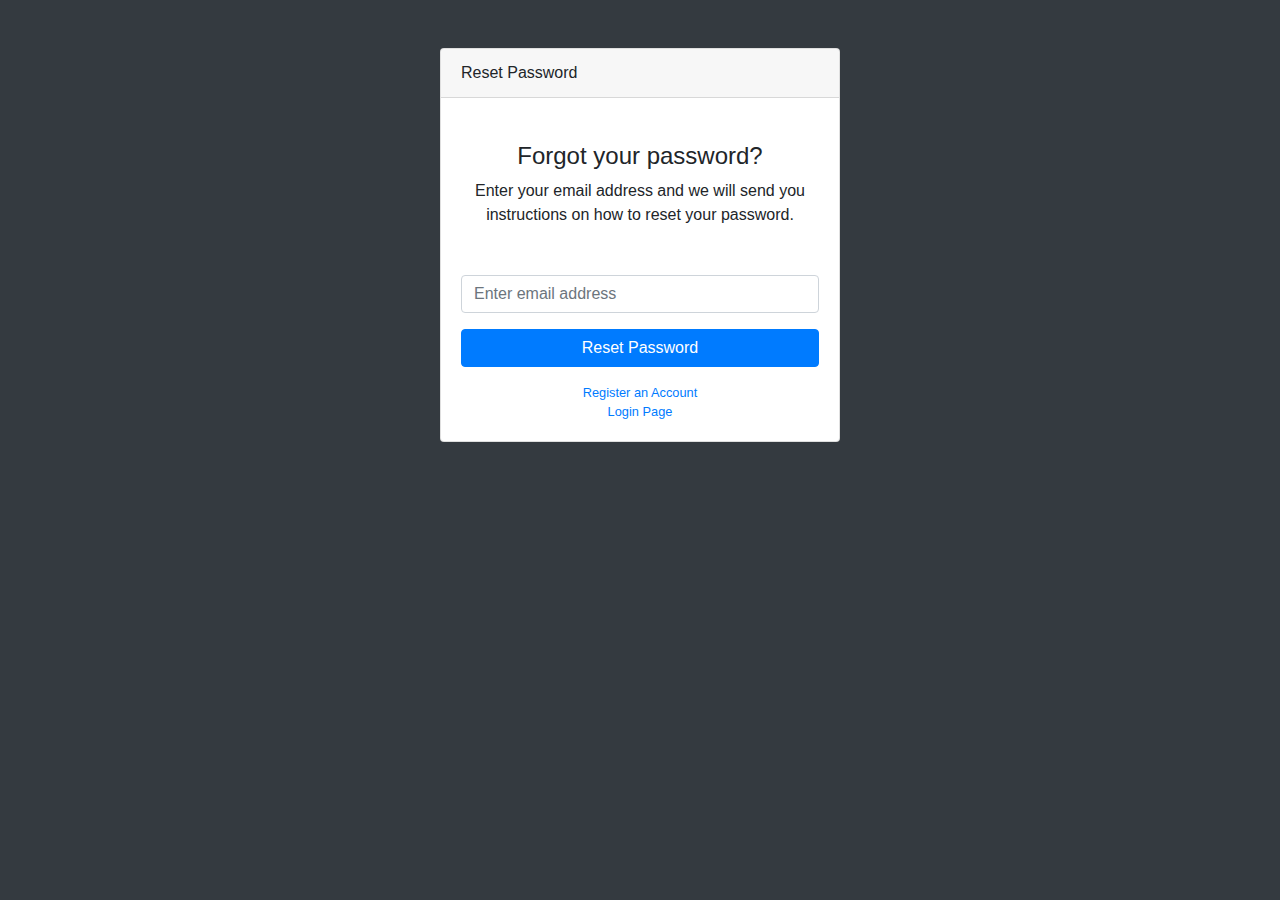
<file: docs/admin/forgot-password.html>
<!DOCTYPE html>
<html lang="en">

<head>
  <meta charset="utf-8">
  <meta http-equiv="X-UA-Compatible" content="IE=edge">
  <meta name="viewport" content="width=device-width, initial-scale=1, shrink-to-fit=no">
  <meta name="description" content="">
  <meta name="author" content="">
  <title>SB Admin - Start Bootstrap Template</title>
  <!-- Bootstrap core CSS-->
  <link href="vendor/bootstrap/css/bootstrap.min.css" rel="stylesheet">
  <!-- Custom fonts for this template-->
  <link href="vendor/font-awesome/css/font-awesome.min.css" rel="stylesheet" type="text/css">
  <!-- Custom styles for this template-->
  <link href="css/sb-admin.css" rel="stylesheet">
</head>

<body class="bg-dark">
  <div class="container">
    <div class="card card-login mx-auto mt-5">
      <div class="card-header">Reset Password</div>
      <div class="card-body">
        <div class="text-center mt-4 mb-5">
          <h4>Forgot your password?</h4>
          <p>Enter your email address and we will send you instructions on how to reset your password.</p>
        </div>
        <form>
          <div class="form-group">
            <input class="form-control" id="exampleInputEmail1" type="email" aria-describedby="emailHelp" placeholder="Enter email address">
          </div>
          <a class="btn btn-primary btn-block" href="login.html">Reset Password</a>
        </form>
        <div class="text-center">
          <a class="d-block small mt-3" href="register.html">Register an Account</a>
          <a class="d-block small" href="login.html">Login Page</a>
        </div>
      </div>
    </div>
  </div>
  <!-- Bootstrap core JavaScript-->
  <script src="vendor/jquery/jquery.min.js"></script>
  <script src="vendor/bootstrap/js/bootstrap.bundle.min.js"></script>
  <!-- Core plugin JavaScript-->
  <script src="vendor/jquery-easing/jquery.easing.min.js"></script>
</body>

</html>
</file>
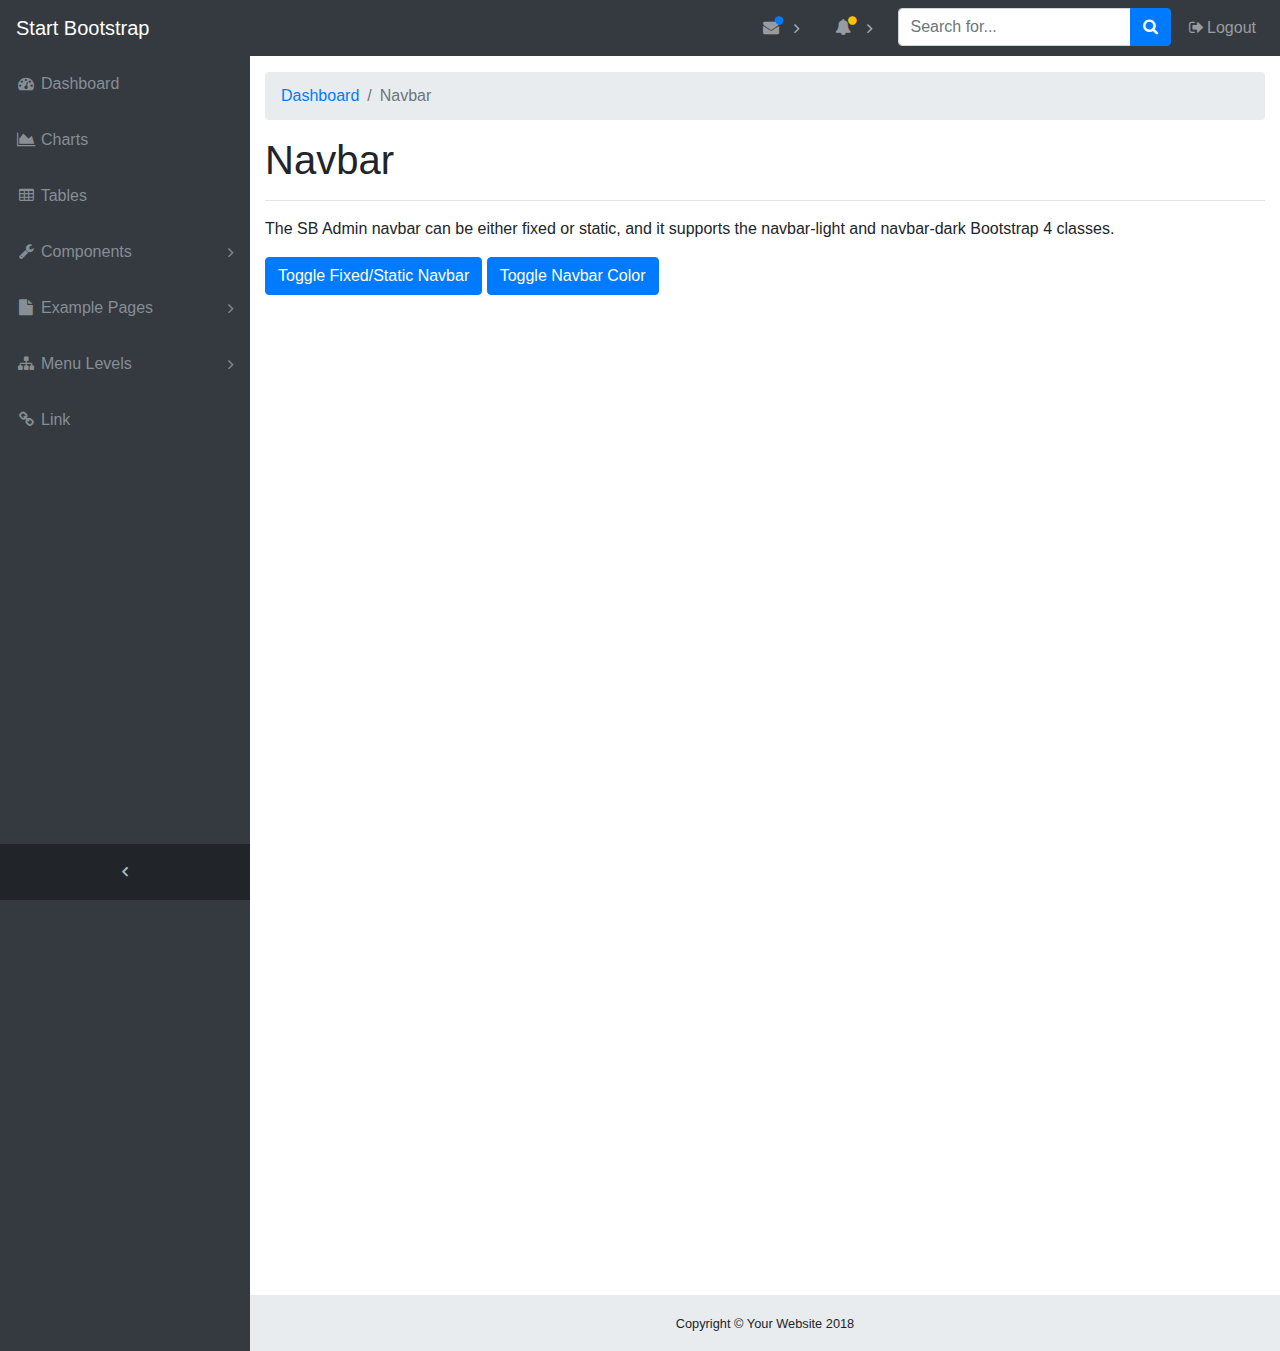
<file: docs/admin/navbar.html>
<!DOCTYPE html>
<html lang="en">

<head>
  <meta charset="utf-8">
  <meta http-equiv="X-UA-Compatible" content="IE=edge">
  <meta name="viewport" content="width=device-width, initial-scale=1, shrink-to-fit=no">
  <meta name="description" content="">
  <meta name="author" content="">
  <title>SB Admin - Start Bootstrap Template</title>
  <!-- Bootstrap core CSS-->
  <link href="vendor/bootstrap/css/bootstrap.min.css" rel="stylesheet">
  <!-- Custom fonts for this template-->
  <link href="vendor/font-awesome/css/font-awesome.min.css" rel="stylesheet" type="text/css">
  <!-- Custom styles for this template-->
  <link href="css/sb-admin.css" rel="stylesheet">
</head>

<body class="fixed-nav sticky-footer bg-dark" id="page-top">
  <!-- Navigation-->
  <nav class="navbar navbar-expand-lg navbar-dark bg-dark fixed-top" id="mainNav">
    <a class="navbar-brand" href="index2.html">Start Bootstrap</a>
    <button class="navbar-toggler navbar-toggler-right" type="button" data-toggle="collapse" data-target="#navbarResponsive" aria-controls="navbarResponsive" aria-expanded="false" aria-label="Toggle navigation">
      <span class="navbar-toggler-icon"></span>
    </button>
    <div class="collapse navbar-collapse" id="navbarResponsive">
      <ul class="navbar-nav navbar-sidenav" id="exampleAccordion">
        <li class="nav-item" data-toggle="tooltip" data-placement="right" title="Dashboard">
          <a class="nav-link" href="index2.html">
            <i class="fa fa-fw fa-dashboard"></i>
            <span class="nav-link-text">Dashboard</span>
          </a>
        </li>
        <li class="nav-item" data-toggle="tooltip" data-placement="right" title="Charts">
          <a class="nav-link" href="charts.html">
            <i class="fa fa-fw fa-area-chart"></i>
            <span class="nav-link-text">Charts</span>
          </a>
        </li>
        <li class="nav-item" data-toggle="tooltip" data-placement="right" title="Tables">
          <a class="nav-link" href="tables.html">
            <i class="fa fa-fw fa-table"></i>
            <span class="nav-link-text">Tables</span>
          </a>
        </li>
        <li class="nav-item" data-toggle="tooltip" data-placement="right" title="Components">
          <a class="nav-link nav-link-collapse collapsed" data-toggle="collapse" href="#collapseComponents" data-parent="#exampleAccordion">
            <i class="fa fa-fw fa-wrench"></i>
            <span class="nav-link-text">Components</span>
          </a>
          <ul class="sidenav-second-level collapse" id="collapseComponents">
            <li>
              <a href="navbar.html">Navbar</a>
            </li>
            <li>
              <a href="cards.html">Cards</a>
            </li>
          </ul>
        </li>
        <li class="nav-item" data-toggle="tooltip" data-placement="right" title="Example Pages">
          <a class="nav-link nav-link-collapse collapsed" data-toggle="collapse" href="#collapseExamplePages" data-parent="#exampleAccordion">
            <i class="fa fa-fw fa-file"></i>
            <span class="nav-link-text">Example Pages</span>
          </a>
          <ul class="sidenav-second-level collapse" id="collapseExamplePages">
            <li>
              <a href="index.html">index Page</a>
            </li>
            <li>
              <a href="register.html">Registration Page</a>
            </li>
            <li>
              <a href="forgot-password.html">Forgot Password Page</a>
            </li>
            <li>
              <a href="blank.html">Blank Page</a>
            </li>
          </ul>
        </li>
        <li class="nav-item" data-toggle="tooltip" data-placement="right" title="Menu Levels">
          <a class="nav-link nav-link-collapse collapsed" data-toggle="collapse" href="#collapseMulti" data-parent="#exampleAccordion">
            <i class="fa fa-fw fa-sitemap"></i>
            <span class="nav-link-text">Menu Levels</span>
          </a>
          <ul class="sidenav-second-level collapse" id="collapseMulti">
            <li>
              <a href="#">Second Level Item</a>
            </li>
            <li>
              <a href="#">Second Level Item</a>
            </li>
            <li>
              <a href="#">Second Level Item</a>
            </li>
            <li>
              <a class="nav-link-collapse collapsed" data-toggle="collapse" href="#collapseMulti2">Third Level</a>
              <ul class="sidenav-third-level collapse" id="collapseMulti2">
                <li>
                  <a href="#">Third Level Item</a>
                </li>
                <li>
                  <a href="#">Third Level Item</a>
                </li>
                <li>
                  <a href="#">Third Level Item</a>
                </li>
              </ul>
            </li>
          </ul>
        </li>
        <li class="nav-item" data-toggle="tooltip" data-placement="right" title="Link">
          <a class="nav-link" href="#">
            <i class="fa fa-fw fa-link"></i>
            <span class="nav-link-text">Link</span>
          </a>
        </li>
      </ul>
      <ul class="navbar-nav sidenav-toggler">
        <li class="nav-item">
          <a class="nav-link text-center" id="sidenavToggler">
            <i class="fa fa-fw fa-angle-left"></i>
          </a>
        </li>
      </ul>
      <ul class="navbar-nav ml-auto">
        <li class="nav-item dropdown">
          <a class="nav-link dropdown-toggle mr-lg-2" id="messagesDropdown" href="#" data-toggle="dropdown" aria-haspopup="true" aria-expanded="false">
            <i class="fa fa-fw fa-envelope"></i>
            <span class="d-lg-none">Messages
              <span class="badge badge-pill badge-primary">12 New</span>
            </span>
            <span class="indicator text-primary d-none d-lg-block">
              <i class="fa fa-fw fa-circle"></i>
            </span>
          </a>
          <div class="dropdown-menu" aria-labelledby="messagesDropdown">
            <h6 class="dropdown-header">New Messages:</h6>
            <div class="dropdown-divider"></div>
            <a class="dropdown-item" href="#">
              <strong>David Miller</strong>
              <span class="small float-right text-muted">11:21 AM</span>
              <div class="dropdown-message small">Hey there! This new version of SB Admin is pretty awesome! These messages clip off when they reach the end of the box so they don't overflow over to the sides!</div>
            </a>
            <div class="dropdown-divider"></div>
            <a class="dropdown-item" href="#">
              <strong>Jane Smith</strong>
              <span class="small float-right text-muted">11:21 AM</span>
              <div class="dropdown-message small">I was wondering if you could meet for an appointment at 3:00 instead of 4:00. Thanks!</div>
            </a>
            <div class="dropdown-divider"></div>
            <a class="dropdown-item" href="#">
              <strong>John Doe</strong>
              <span class="small float-right text-muted">11:21 AM</span>
              <div class="dropdown-message small">I've sent the final files over to you for review. When you're able to sign off of them let me know and we can discuss distribution.</div>
            </a>
            <div class="dropdown-divider"></div>
            <a class="dropdown-item small" href="#">View all messages</a>
          </div>
        </li>
        <li class="nav-item dropdown">
          <a class="nav-link dropdown-toggle mr-lg-2" id="alertsDropdown" href="#" data-toggle="dropdown" aria-haspopup="true" aria-expanded="false">
            <i class="fa fa-fw fa-bell"></i>
            <span class="d-lg-none">Alerts
              <span class="badge badge-pill badge-warning">6 New</span>
            </span>
            <span class="indicator text-warning d-none d-lg-block">
              <i class="fa fa-fw fa-circle"></i>
            </span>
          </a>
          <div class="dropdown-menu" aria-labelledby="alertsDropdown">
            <h6 class="dropdown-header">New Alerts:</h6>
            <div class="dropdown-divider"></div>
            <a class="dropdown-item" href="#">
              <span class="text-success">
                <strong>
                  <i class="fa fa-long-arrow-up fa-fw"></i>Status Update</strong>
              </span>
              <span class="small float-right text-muted">11:21 AM</span>
              <div class="dropdown-message small">This is an automated server response message. All systems are online.</div>
            </a>
            <div class="dropdown-divider"></div>
            <a class="dropdown-item" href="#">
              <span class="text-danger">
                <strong>
                  <i class="fa fa-long-arrow-down fa-fw"></i>Status Update</strong>
              </span>
              <span class="small float-right text-muted">11:21 AM</span>
              <div class="dropdown-message small">This is an automated server response message. All systems are online.</div>
            </a>
            <div class="dropdown-divider"></div>
            <a class="dropdown-item" href="#">
              <span class="text-success">
                <strong>
                  <i class="fa fa-long-arrow-up fa-fw"></i>Status Update</strong>
              </span>
              <span class="small float-right text-muted">11:21 AM</span>
              <div class="dropdown-message small">This is an automated server response message. All systems are online.</div>
            </a>
            <div class="dropdown-divider"></div>
            <a class="dropdown-item small" href="#">View all alerts</a>
          </div>
        </li>
        <li class="nav-item">
          <form class="form-inline my-2 my-lg-0 mr-lg-2">
            <div class="input-group">
              <input class="form-control" type="text" placeholder="Search for...">
              <span class="input-group-append">
                <button class="btn btn-primary" type="button">
                  <i class="fa fa-search"></i>
                </button>
              </span>
            </div>
          </form>
        </li>
        <li class="nav-item">
          <a class="nav-link" data-toggle="modal" data-target="#exampleModal">
            <i class="fa fa-fw fa-sign-out"></i>Logout</a>
        </li>
      </ul>
    </div>
  </nav>
  <div class="content-wrapper">
    <div class="container-fluid">
      <!-- Breadcrumbs-->
      <ol class="breadcrumb">
        <li class="breadcrumb-item">
          <a href="#">Dashboard</a>
        </li>
        <li class="breadcrumb-item active">Navbar</li>
      </ol>
      <h1>Navbar</h1>
      <hr>
      <p>The SB Admin navbar can be either fixed or static, and it supports the navbar-light and navbar-dark Bootstrap 4 classes.</p>
      <a class="btn btn-primary" href="#" id="toggleNavPosition">Toggle Fixed/Static Navbar</a>
      <a class="btn btn-primary" href="#" id="toggleNavColor">Toggle Navbar Color</a>
      <!-- Blank div to give the page height to preview the fixed vs. static navbar-->
      <div style="height: 1000px;"></div>
    </div>
    <!-- /.container-fluid-->
    <!-- /.content-wrapper-->
    <footer class="sticky-footer">
      <div class="container">
        <div class="text-center">
          <small>Copyright © Your Website 2018</small>
        </div>
      </div>
    </footer>
    <!-- Scroll to Top Button-->
    <a class="scroll-to-top rounded" href="#page-top">
      <i class="fa fa-angle-up"></i>
    </a>
    <!-- Logout Modal-->
    <div class="modal fade" id="exampleModal" tabindex2="-1" role="dialog" aria-labelledby="exampleModalLabel" aria-hidden="true">
      <div class="modal-dialog" role="document">
        <div class="modal-content">
          <div class="modal-header">
            <h5 class="modal-title" id="exampleModalLabel">Ready to Leave?</h5>
            <button class="close" type="button" data-dismiss="modal" aria-label="Close">
              <span aria-hidden="true">×</span>
            </button>
          </div>
          <div class="modal-body">Select "Logout" below if you are ready to end your current session.</div>
          <div class="modal-footer">
            <button class="btn btn-secondary" type="button" data-dismiss="modal">Cancel</button>
            <a class="btn btn-primary" href="index.html">Logout</a>
          </div>
        </div>
      </div>
    </div>
    <!-- Bootstrap core JavaScript-->
    <script src="vendor/jquery/jquery.min.js"></script>
    <script src="vendor/bootstrap/js/bootstrap.bundle.min.js"></script>
    <!-- Core plugin JavaScript-->
    <script src="vendor/jquery-easing/jquery.easing.min.js"></script>
    <!-- Custom scripts for all pages-->
    <script src="js/sb-admin.min.js"></script>
    <!-- Custom scripts for this page-->
    <!-- Toggle between fixed and static navbar-->
    <script>
    $('#toggleNavPosition').click(function() {
      $('body').toggleClass('fixed-nav');
      $('nav').toggleClass('fixed-top static-top');
    });

    </script>
    <!-- Toggle between dark and light navbar-->
    <script>
    $('#toggleNavColor').click(function() {
      $('nav').toggleClass('navbar-dark navbar-light');
      $('nav').toggleClass('bg-dark bg-light');
      $('body').toggleClass('bg-dark bg-light');
    });

    </script>
  </div>
</body>

</html>
</file>
<file: docs/admin/css/sb-admin.css>
html {
  position: relative;
  min-height: 100%;
}

body {
  overflow-x: hidden;
}

body.sticky-footer {
  margin-bottom: 56px;
}

body.sticky-footer .content-wrapper {
  min-height: calc(100vh - 56px - 56px);
}

body.fixed-nav {
  padding-top: 56px;
}

.content-wrapper {
  min-height: calc(100vh - 56px);
  padding-top: 1rem;
}

.scroll-to-top {
  position: fixed;
  right: 15px;
  bottom: 3px;
  display: none;
  width: 50px;
  height: 50px;
  text-align: center;
  color: white;
  background: rgba(52, 58, 64, 0.5);
  line-height: 45px;
}

.scroll-to-top:focus, .scroll-to-top:hover {
  color: white;
}

.scroll-to-top:hover {
  background: #343a40;
}

.scroll-to-top i {
  font-weight: 800;
}

.smaller {
  font-size: 0.7rem;
}

.o-hidden {
  overflow: hidden !important;
}

.z-0 {
  z-index: 0;
}

.z-1 {
  z-index: 1;
}

#mainNav .navbar-collapse {
  overflow: auto;
  max-height: 75vh;
}

#mainNav .navbar-collapse .navbar-nav .nav-item .nav-link {
  cursor: pointer;
}

#mainNav .navbar-collapse .navbar-sidenav .nav-link-collapse:after {
  float: right;
  content: '\f107';
  font-family: 'FontAwesome';
}

#mainNav .navbar-collapse .navbar-sidenav .nav-link-collapse.collapsed:after {
  content: '\f105';
}

#mainNav .navbar-collapse .navbar-sidenav .sidenav-second-level,
#mainNav .navbar-collapse .navbar-sidenav .sidenav-third-level {
  padding-left: 0;
}

#mainNav .navbar-collapse .navbar-sidenav .sidenav-second-level > li > a,
#mainNav .navbar-collapse .navbar-sidenav .sidenav-third-level > li > a {
  display: block;
  padding: 0.5em 0;
}

#mainNav .navbar-collapse .navbar-sidenav .sidenav-second-level > li > a:focus, #mainNav .navbar-collapse .navbar-sidenav .sidenav-second-level > li > a:hover,
#mainNav .navbar-collapse .navbar-sidenav .sidenav-third-level > li > a:focus,
#mainNav .navbar-collapse .navbar-sidenav .sidenav-third-level > li > a:hover {
  text-decoration: none;
}

#mainNav .navbar-collapse .navbar-sidenav .sidenav-second-level > li > a {
  padding-left: 1em;
}

#mainNav .navbar-collapse .navbar-sidenav .sidenav-third-level > li > a {
  padding-left: 2em;
}

#mainNav .navbar-collapse .sidenav-toggler {
  display: none;
}

#mainNav .navbar-collapse .navbar-nav > .nav-item.dropdown > .nav-link {
  position: relative;
  min-width: 45px;
}

#mainNav .navbar-collapse .navbar-nav > .nav-item.dropdown > .nav-link:after {
  float: right;
  width: auto;
  content: '\f105';
  border: none;
  font-family: 'FontAwesome';
}

#mainNav .navbar-collapse .navbar-nav > .nav-item.dropdown > .nav-link .indicator {
  position: absolute;
  top: 5px;
  left: 21px;
  font-size: 10px;
}

#mainNav .navbar-collapse .navbar-nav > .nav-item.dropdown.show > .nav-link:after {
  content: '\f107';
}

#mainNav .navbar-collapse .navbar-nav > .nav-item.dropdown .dropdown-menu > .dropdown-item > .dropdown-message {
  overflow: hidden;
  max-width: none;
  text-overflow: ellipsis;
}

@media (min-width: 992px) {
  #mainNav .navbar-brand {
    width: 250px;
  }
  #mainNav .navbar-collapse {
    overflow: visible;
    max-height: none;
  }
  #mainNav .navbar-collapse .navbar-sidenav {
    position: absolute;
    top: 0;
    left: 0;
    -webkit-flex-direction: column;
    -ms-flex-direction: column;
    flex-direction: column;
    margin-top: 56px;
  }
  #mainNav .navbar-collapse .navbar-sidenav > .nav-item {
    width: 250px;
    padding: 0;
  }
  #mainNav .navbar-collapse .navbar-sidenav > .nav-item > .nav-link {
    padding: 1em;
  }
  #mainNav .navbar-collapse .navbar-sidenav > .nav-item .sidenav-second-level,
  #mainNav .navbar-collapse .navbar-sidenav > .nav-item .sidenav-third-level {
    padding-left: 0;
    list-style: none;
  }
  #mainNav .navbar-collapse .navbar-sidenav > .nav-item .sidenav-second-level > li,
  #mainNav .navbar-collapse .navbar-sidenav > .nav-item .sidenav-third-level > li {
    width: 250px;
  }
  #mainNav .navbar-collapse .navbar-sidenav > .nav-item .sidenav-second-level > li > a,
  #mainNav .navbar-collapse .navbar-sidenav > .nav-item .sidenav-third-level > li > a {
    padding: 1em;
  }
  #mainNav .navbar-collapse .navbar-sidenav > .nav-item .sidenav-second-level > li > a {
    padding-left: 2.75em;
  }
  #mainNav .navbar-collapse .navbar-sidenav > .nav-item .sidenav-third-level > li > a {
    padding-left: 3.75em;
  }
  #mainNav .navbar-collapse .navbar-nav > .nav-item.dropdown > .nav-link {
    min-width: 0;
  }
  #mainNav .navbar-collapse .navbar-nav > .nav-item.dropdown > .nav-link:after {
    width: 24px;
    text-align: center;
  }
  #mainNav .navbar-collapse .navbar-nav > .nav-item.dropdown .dropdown-menu > .dropdown-item > .dropdown-message {
    max-width: 300px;
  }
}

#mainNav.fixed-top .sidenav-toggler {
  display: none;
}

@media (min-width: 992px) {
  #mainNav.fixed-top .navbar-sidenav {
    height: calc(100vh - 112px);
  }
  #mainNav.fixed-top .sidenav-toggler {
    position: absolute;
    top: 0;
    left: 0;
    display: flex;
    -webkit-flex-direction: column;
    -ms-flex-direction: column;
    flex-direction: column;
    margin-top: calc(100vh - 56px);
  }
  #mainNav.fixed-top .sidenav-toggler > .nav-item {
    width: 250px;
    padding: 0;
  }
  #mainNav.fixed-top .sidenav-toggler > .nav-item > .nav-link {
    padding: 1em;
  }
}

#mainNav.fixed-top.navbar-dark .sidenav-toggler {
  background-color: #212529;
}

#mainNav.fixed-top.navbar-dark .sidenav-toggler a i {
  color: #adb5bd;
}

#mainNav.fixed-top.navbar-light .sidenav-toggler {
  background-color: #dee2e6;
}

#mainNav.fixed-top.navbar-light .sidenav-toggler a i {
  color: rgba(0, 0, 0, 0.5);
}

body.sidenav-toggled #mainNav.fixed-top .sidenav-toggler {
  overflow-x: hidden;
  width: 55px;
}

body.sidenav-toggled #mainNav.fixed-top .sidenav-toggler .nav-item,
body.sidenav-toggled #mainNav.fixed-top .sidenav-toggler .nav-link {
  width: 55px !important;
}

body.sidenav-toggled #mainNav.fixed-top #sidenavToggler i {
  -webkit-transform: scaleX(-1);
  -moz-transform: scaleX(-1);
  -o-transform: scaleX(-1);
  transform: scaleX(-1);
  filter: FlipH;
  -ms-filter: 'FlipH';
}

#mainNav.static-top .sidenav-toggler {
  display: none;
}

@media (min-width: 992px) {
  #mainNav.static-top .sidenav-toggler {
    display: flex;
  }
}

body.sidenav-toggled #mainNav.static-top #sidenavToggler i {
  -webkit-transform: scaleX(-1);
  -moz-transform: scaleX(-1);
  -o-transform: scaleX(-1);
  transform: scaleX(-1);
  filter: FlipH;
  -ms-filter: 'FlipH';
}

.content-wrapper {
  overflow-x: hidden;
  background: white;
}

@media (min-width: 992px) {
  .content-wrapper {
    margin-left: 250px;
  }
}

#sidenavToggler i {
  font-weight: 800;
}

.navbar-sidenav-tooltip.show {
  display: none;
}

@media (min-width: 992px) {
  body.sidenav-toggled .content-wrapper {
    margin-left: 55px;
  }
}

body.sidenav-toggled .navbar-sidenav {
  width: 55px;
}

body.sidenav-toggled .navbar-sidenav .nav-link-text {
  display: none;
}

body.sidenav-toggled .navbar-sidenav .nav-item,
body.sidenav-toggled .navbar-sidenav .nav-link {
  width: 55px !important;
}

body.sidenav-toggled .navbar-sidenav .nav-item:after,
body.sidenav-toggled .navbar-sidenav .nav-link:after {
  display: none;
}

body.sidenav-toggled .navbar-sidenav .nav-item {
  white-space: nowrap;
}

body.sidenav-toggled .navbar-sidenav-tooltip.show {
  display: flex;
}

#mainNav.navbar-dark .navbar-collapse .navbar-sidenav .nav-link-collapse:after {
  color: #868e96;
}

#mainNav.navbar-dark .navbar-collapse .navbar-sidenav > .nav-item > .nav-link {
  color: #868e96;
}

#mainNav.navbar-dark .navbar-collapse .navbar-sidenav > .nav-item > .nav-link:hover {
  color: #adb5bd;
}

#mainNav.navbar-dark .navbar-collapse .navbar-sidenav > .nav-item .sidenav-second-level > li > a,
#mainNav.navbar-dark .navbar-collapse .navbar-sidenav > .nav-item .sidenav-third-level > li > a {
  color: #868e96;
}

#mainNav.navbar-dark .navbar-collapse .navbar-sidenav > .nav-item .sidenav-second-level > li > a:focus, #mainNav.navbar-dark .navbar-collapse .navbar-sidenav > .nav-item .sidenav-second-level > li > a:hover,
#mainNav.navbar-dark .navbar-collapse .navbar-sidenav > .nav-item .sidenav-third-level > li > a:focus,
#mainNav.navbar-dark .navbar-collapse .navbar-sidenav > .nav-item .sidenav-third-level > li > a:hover {
  color: #adb5bd;
}

#mainNav.navbar-dark .navbar-collapse .navbar-nav > .nav-item.dropdown > .nav-link:after {
  color: #adb5bd;
}

@media (min-width: 992px) {
  #mainNav.navbar-dark .navbar-collapse .navbar-sidenav {
    background: #343a40;
  }
  #mainNav.navbar-dark .navbar-collapse .navbar-sidenav li.active a {
    color: white !important;
    background-color: #495057;
  }
  #mainNav.navbar-dark .navbar-collapse .navbar-sidenav li.active a:focus, #mainNav.navbar-dark .navbar-collapse .navbar-sidenav li.active a:hover {
    color: white;
  }
  #mainNav.navbar-dark .navbar-collapse .navbar-sidenav > .nav-item .sidenav-second-level,
  #mainNav.navbar-dark .navbar-collapse .navbar-sidenav > .nav-item .sidenav-third-level {
    background: #343a40;
  }
}

#mainNav.navbar-light .navbar-collapse .navbar-sidenav .nav-link-collapse:after {
  color: rgba(0, 0, 0, 0.5);
}

#mainNav.navbar-light .navbar-collapse .navbar-sidenav > .nav-item > .nav-link {
  color: rgba(0, 0, 0, 0.5);
}

#mainNav.navbar-light .navbar-collapse .navbar-sidenav > .nav-item > .nav-link:hover {
  color: rgba(0, 0, 0, 0.7);
}

#mainNav.navbar-light .navbar-collapse .navbar-sidenav > .nav-item .sidenav-second-level > li > a,
#mainNav.navbar-light .navbar-collapse .navbar-sidenav > .nav-item .sidenav-third-level > li > a {
  color: rgba(0, 0, 0, 0.5);
}

#mainNav.navbar-light .navbar-collapse .navbar-sidenav > .nav-item .sidenav-second-level > li > a:focus, #mainNav.navbar-light .navbar-collapse .navbar-sidenav > .nav-item .sidenav-second-level > li > a:hover,
#mainNav.navbar-light .navbar-collapse .navbar-sidenav > .nav-item .sidenav-third-level > li > a:focus,
#mainNav.navbar-light .navbar-collapse .navbar-sidenav > .nav-item .sidenav-third-level > li > a:hover {
  color: rgba(0, 0, 0, 0.7);
}

#mainNav.navbar-light .navbar-collapse .navbar-nav > .nav-item.dropdown > .nav-link:after {
  color: rgba(0, 0, 0, 0.5);
}

@media (min-width: 992px) {
  #mainNav.navbar-light .navbar-collapse .navbar-sidenav {
    background: #f8f9fa;
  }
  #mainNav.navbar-light .navbar-collapse .navbar-sidenav li.active a {
    color: #000 !important;
    background-color: #e9ecef;
  }
  #mainNav.navbar-light .navbar-collapse .navbar-sidenav li.active a:focus, #mainNav.navbar-light .navbar-collapse .navbar-sidenav li.active a:hover {
    color: #000;
  }
  #mainNav.navbar-light .navbar-collapse .navbar-sidenav > .nav-item .sidenav-second-level,
  #mainNav.navbar-light .navbar-collapse .navbar-sidenav > .nav-item .sidenav-third-level {
    background: #f8f9fa;
  }
}

.card-body-icon {
  position: absolute;
  z-index: 0;
  top: -25px;
  right: -25px;
  font-size: 5rem;
  -webkit-transform: rotate(15deg);
  -ms-transform: rotate(15deg);
  transform: rotate(15deg);
}

@media (min-width: 576px) {
  .card-columns {
    column-count: 1;
  }
}

@media (min-width: 768px) {
  .card-columns {
    column-count: 2;
  }
}

@media (min-width: 1200px) {
  .card-columns {
    column-count: 2;
  }
}

.card-login {
  max-width: 25rem;
}

.card-register {
  max-width: 40rem;
}

footer.sticky-footer {
  position: absolute;
  right: 0;
  bottom: 0;
  width: 100%;
  height: 56px;
  background-color: #e9ecef;
  line-height: 55px;
}

@media (min-width: 992px) {
  footer.sticky-footer {
    width: calc(100% - 250px);
  }
}

@media (min-width: 992px) {
  body.sidenav-toggled footer.sticky-footer {
    width: calc(100% - 55px);
  }
}
</file>
<file: docs/style/styleindex.css>
a:link{
	text-decoration: none;
}
a:visited {
	text-decoration: none;
}


.container-fluid{
	margin: 0px auto;
}
#searchbar{
	width: 75%;
	height: 50px;

}
.header1{
	background-color: #d9d9db;
}
.header2{

	background-color: white;
}
.navimenu{
	background-color: gray;
	border: 1px solid gray;


}
.navibutton{
	background-color: white;
	height: 35px;
	font-size: 122%;
	text-align: center;
	padding: auto;
	width: 100%;
	border: 1px solid gray;
}
.navibutton a:link, .navibutton a:visited{
	text-decoration: none;
}
.navibutton a:hover{
	background-color:  #ddd;
}
.navibutton a:active{

}
.dropbtn {
	background-color: white;
	color: lightblue;
	border: none;
	font-size: 122%;
	text-align: center;
}
.carousel1{
	border: 1px solid black;
}

.dropdown {
	position: relative;
	display: inline-block;
}

.dropdown-content {
	display: none;
	position: absolute;
	box-shadow: 0px 8px 16px 0px rgba(0,0,0,0.2);
	z-index: 1;
}

.dropdown-content a {
	color: black;
	padding: 12px 16px;
	text-decoration: none;
	display: block;
}

.dropdown-content a:hover {
	background-color: #f1f1f1;
}

.dropdown:hover .dropdown-content {
	display: block;
}

.dropdown:hover .dropbtn {
	background-color: #ddd;
}
.carousel1{
	position: absolute;
	overflow: hidden;
	max-width: 100%;
	width: 100%;
	height: 350px;
	max-height: 100%
}
.copyrightfooter{
	background-color: black;
	float: bottom;
	position: relative;

}
.productor{
	background: #fff;
	
	border: 1px solid lightgrey;
	box-shadow: 1px 1px 5px 1px grey;
}
.sp{

	margin: 2px 2px 2px 2px;
	background-color: #fff;
	border: 1px solid grey;
	box-shadow: 1px 1px 5px 1px grey;
}
img{
	overflow: hidden;
}
.infosp{
	text-align: center;
}
.post{
	border: 1px solid black;
	height: 250px;
	background: none;
}
.btnStyle{
	background-color: gray;
	width: 100%;
}
.sp1{
	

	background-color: #fff;
	border: 1px solid lightgrey;
	box-shadow: 1px 1px 5px 1px grey;
}
</file>
